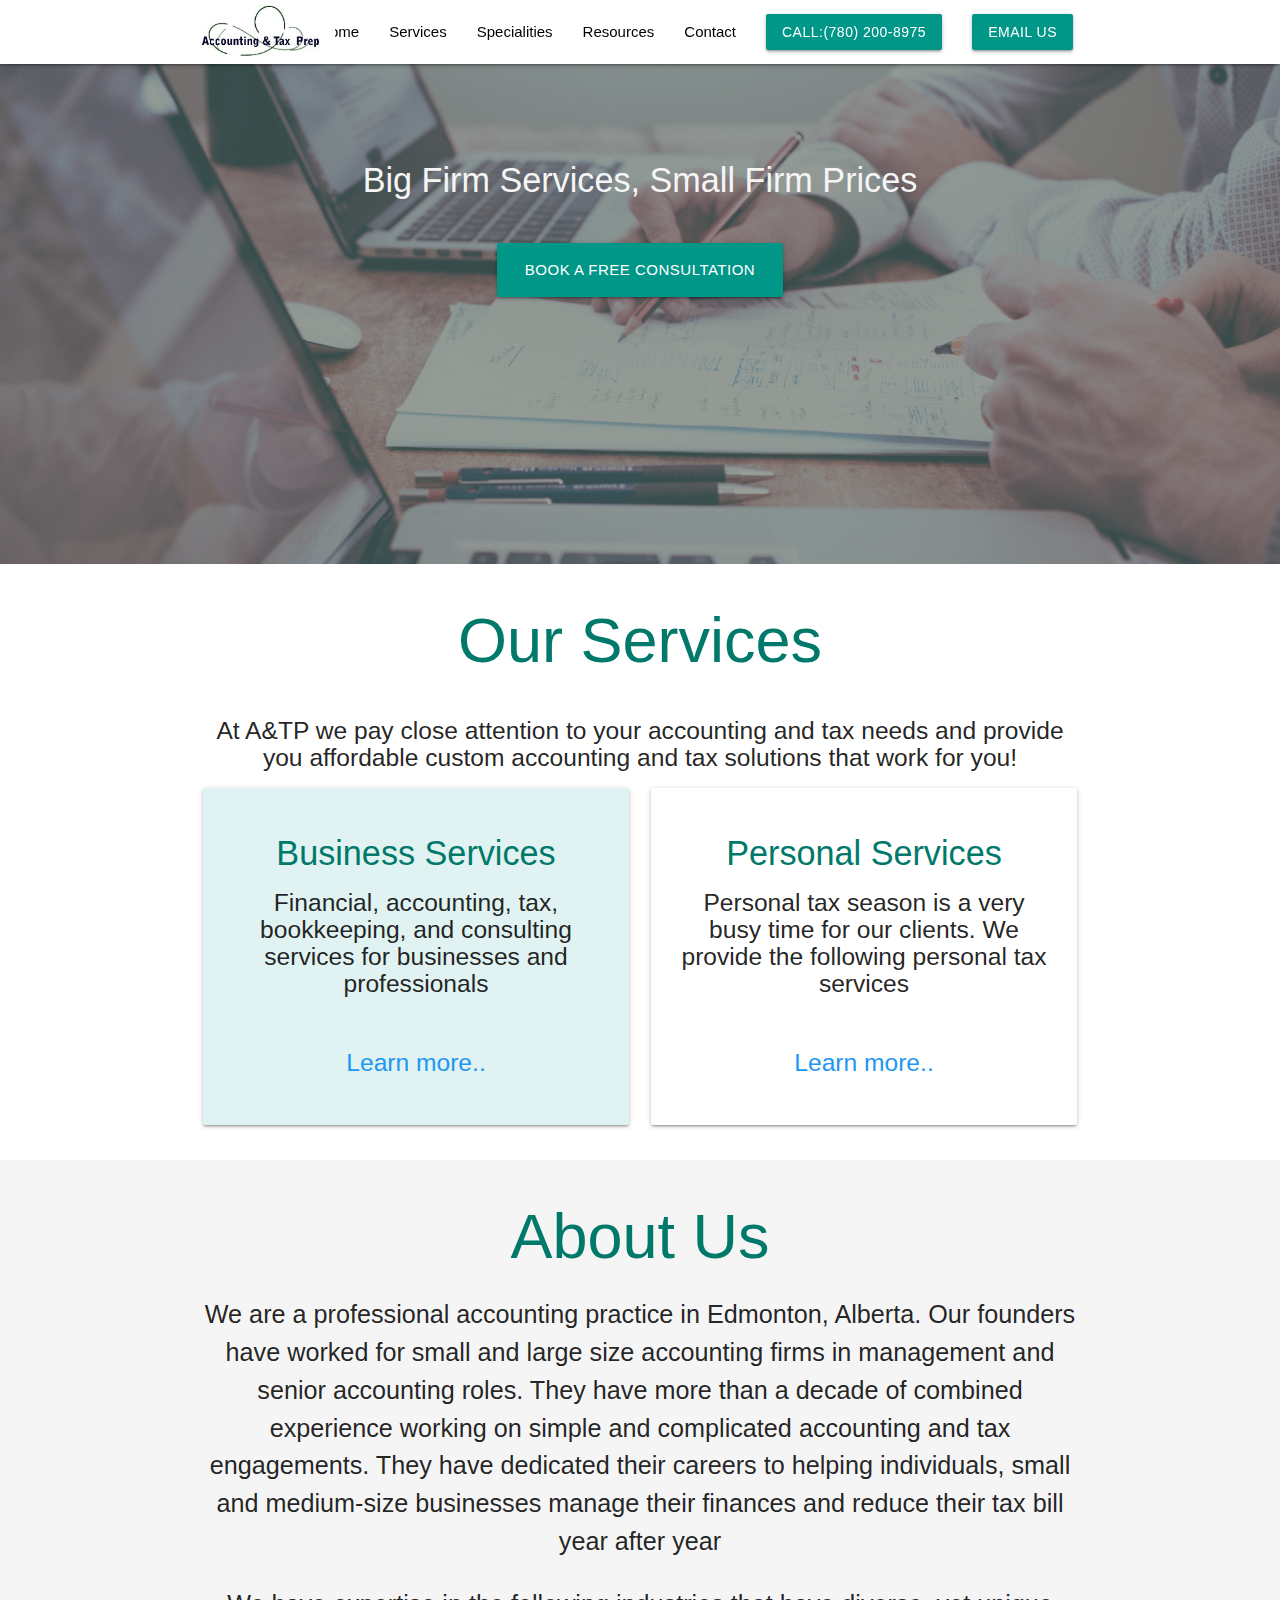
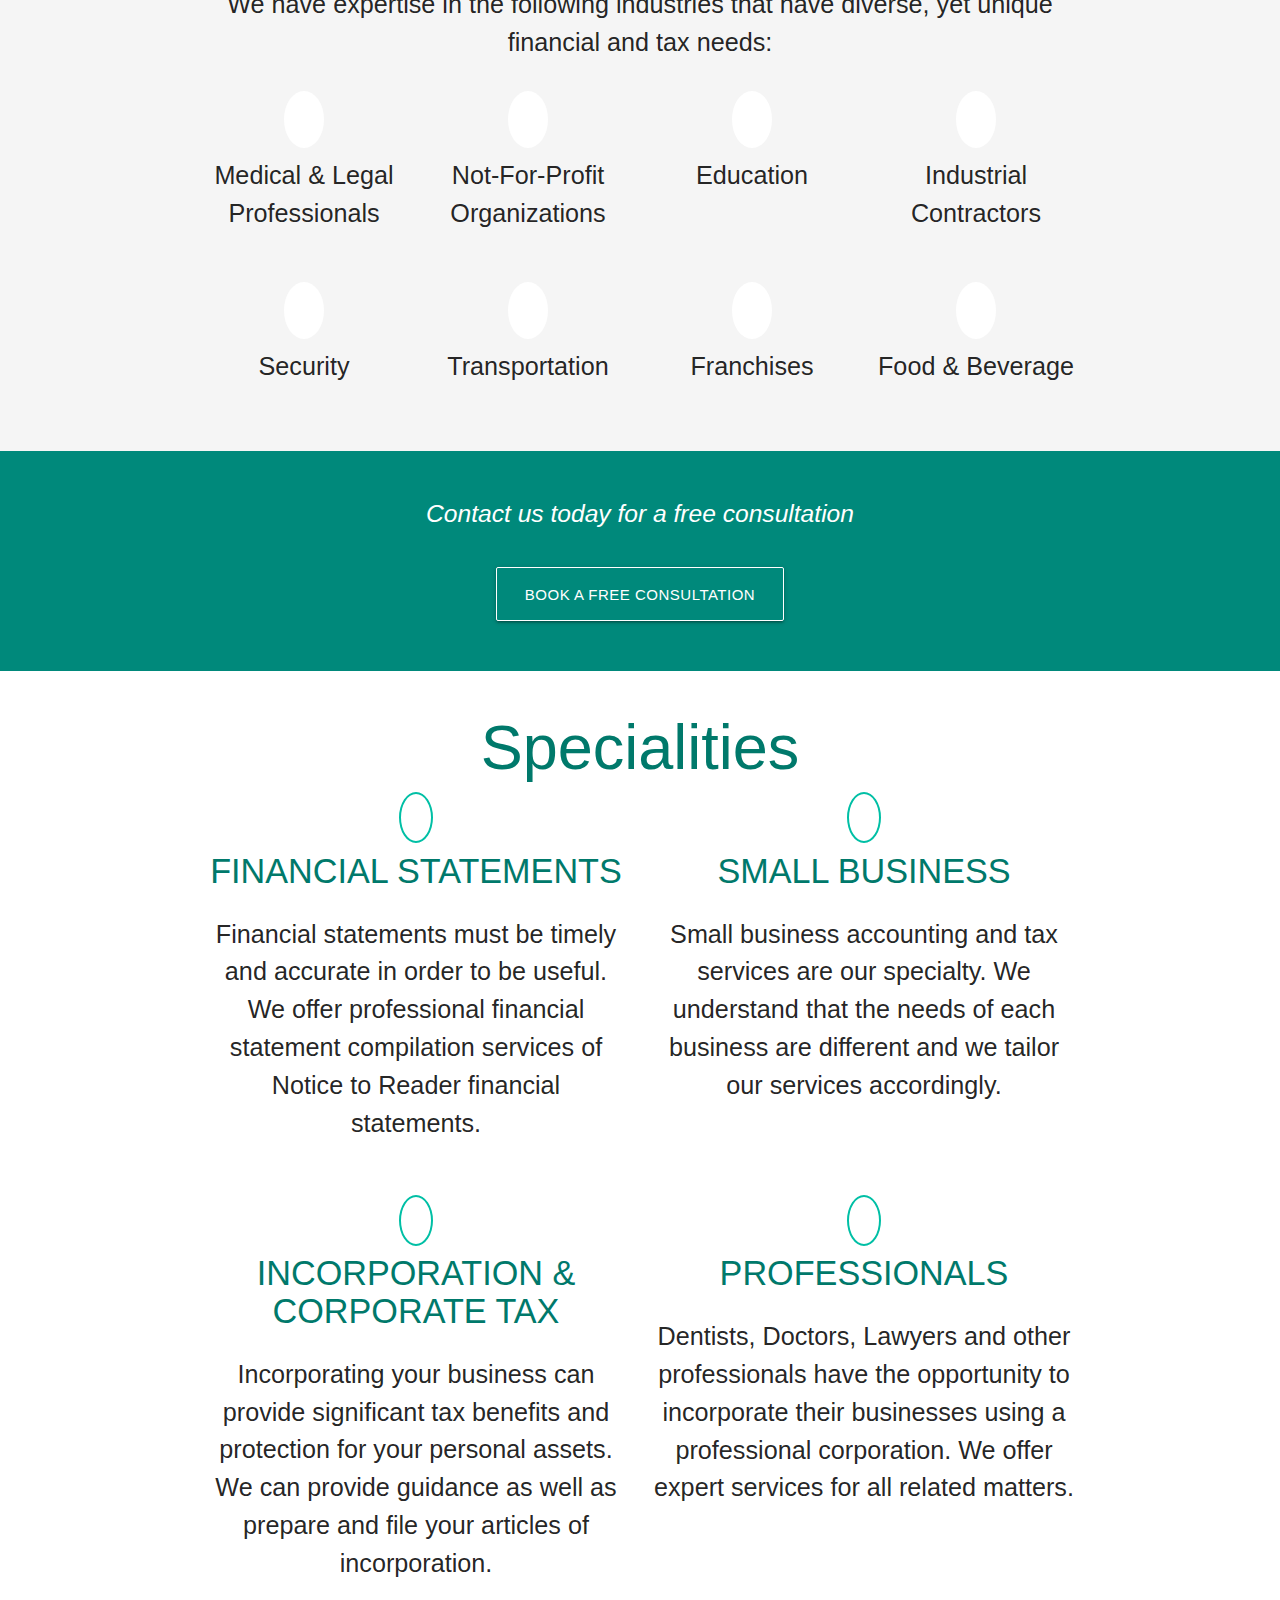
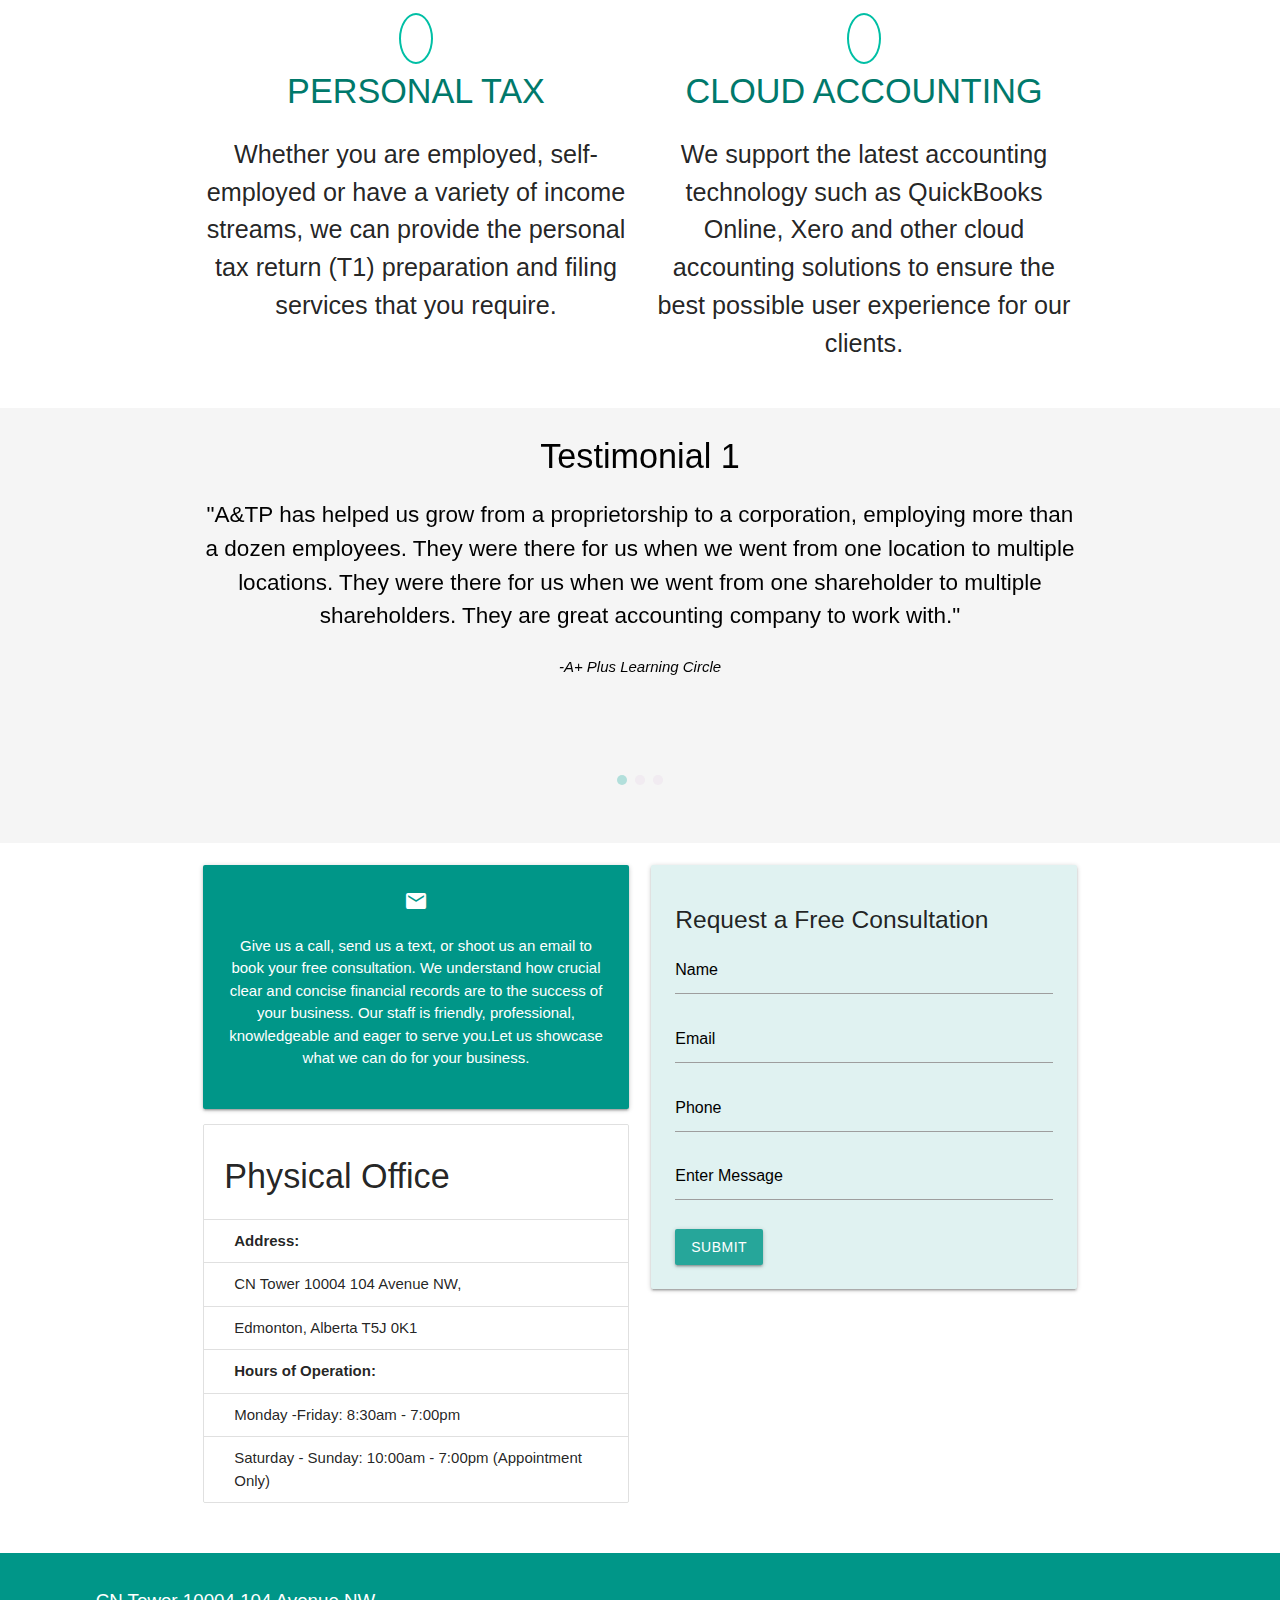
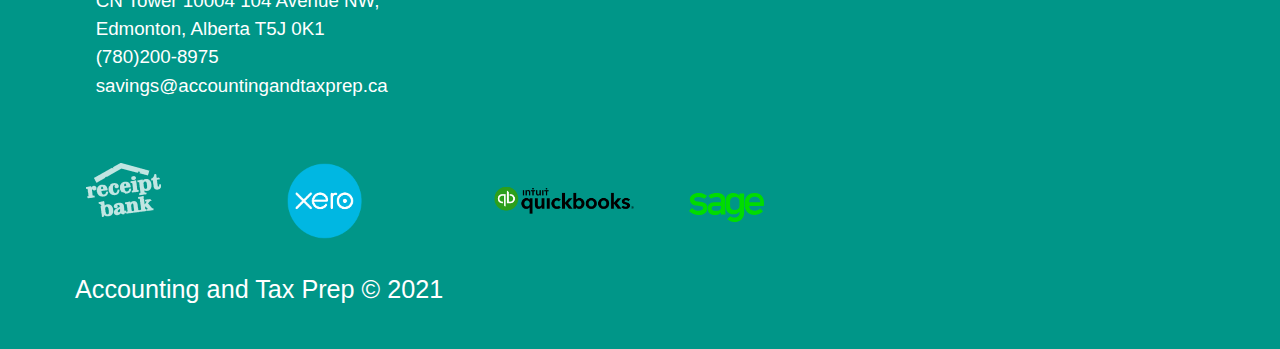
<file: index.html>
<!DOCTYPE html>
  <html>
    <head>
        <!--Import Google Icon Font-->
        <link href="https://fonts.googleapis.com/icon?family=Material+Icons" rel="stylesheet">
        <!--Import materialize.css-->
        <link rel="stylesheet" href="https://cdnjs.cloudflare.com/ajax/libs/materialize/1.0.0/css/materialize.min.css">
        <link rel="stylesheet" href="css/main.css">

        <link
        rel="stylesheet"
        href="https://use.fontawesome.com/releases/v5.13.1/css/all.css"
        integrity="sha384-xxzQGERXS00kBmZW/6qxqJPyxW3UR0BPsL4c8ILaIWXva5kFi7TxkIIaMiKtqV1Q"
        crossorigin="anonymous"/>

        <!--Let browser know website is optimized for mobile-->
        <meta name="viewport" content="width=device-width, initial-scale=1.0"/>
        <title>A&TP</title>
    </head>

    <body>

      <header class="main-header">
        <div class="navbar-fixed">
          <nav class="white">
            <div class="container">
              <div class="nav-wrapper">
                <a href="#" class="brand-logo nav-left"><img src="../img/accounting-tax-prep2.jpg" alt=""></a>
                <a href="#" class="sidenav-trigger" data-target="mobile-nav"><i class="material-icons black-text">menu</i>
                </a>

                <ul class="right hide-on-med-and-down nav-right">
                  <li>
                    <a href="#home" class="black-text">Home</a>
                  </li>
                  <li>
                    <a href="#services" class="black-text">Services</a>
                  </li>
                  <li>
                    <a href="#specialities" class="black-text">Specialities</a>
                  </li>
                  <li>
                    <a href="resources.html" class="black-text">Resources</a>
                  </li>
                  <li>
                    <a href="#contact-form" class="black-text">Contact</a>
                  </li>
                  <li>
                    <a href="tel:780-200-8975" class="btn teal white-text waves-effect waves-light">Call:(780) 200-8975</a>
                  </li>
                  <li>
                    <a href="mailto:savings@accountingandtaxprep.ca" class="btn teal white-text waves-effect waves-light">Email Us</a>
                  </li>
                </ul>
              </div>
            </div>
          </div>
            <ul class="sidenav" id="mobile-nav">
              <h4 class="teal-text text-darken-1  center">Accounting & Tax Prep</h4>
              <li>
                <div class="divider"></div>
              </li>
              <li>
                <a href="#home" class="black-text"><i class="fa fa-home grey-text text-darken-4"></i> Home</a>
              </li>
              <li>
                <a href="#services" class="black-text"><i class="fa fa-cog grey-text text-darken-4"></i>Services</a>
              </li>
              <li>
                <a href="#specialities" class="black-text"><i class="fa fa-cog grey-text text-darken-4"></i>Specialities</a>
              </li>
              <li>
                <a href="resources.html" class="black-text"><i class="fa fa-cog grey-text text-darken-4"></i>Resources</a>
              </li>
              <li>
                <a href="#contact-form" class="black-text"><i class="fa fa-users grey-text text-darken-4"></i>Contact</a>
              </li>
              <li>
                <div class="divider"></div>
              </li>
              <li>
                <a href="tel:780-200-8975" class="btn teal white-text waves-effect waves-light">Call:(780) 200-8975</a>
              </li>
              <li>
                <a href="mailto:savings@accountingandtaxprep.ca" class="btn teal white-text waves-effect waves-light">Email Us</a>
              </li>

            </ul>

          </nav>
        <!-- Section: Slider -->
        <section class="slider scrollspy" id="home">
          <ul class="slides">
            <li>
              <div class="primary-overlay">
                <img src="/img/image1.jpg" alt="">
              </div>
              <div class="caption center-align">
                <h4 class="grey-text text-lighten-4">Big Firm Services, Small Firm Prices</h4>
                <a href="#contact-form" class="btn btn-large teal white-text main-consult waves-effect waves-light hide-on-small-only">Book A Free Consultation</a>
                <a href="#contact-form" class="btn btn-large teal white-text main-consult waves-effect waves-light hide-on-med-and-up">Book Now</a>
              </div>
            </li>
            <li>
              <div class="primary-overlay">
                <img src="/img/image3.jpg" alt="" class="second-image">
              </div>
              <div class="caption left-align">
                <h2>Competitive Service</h2>
                <h5 class="light grey-text text-lighten-3 hide-on-small-only">We do more than just record numbers or produce financial reports!</h5>
                <a href="#contact-form" class="btn btn-large teal white-text main-consult waves-effect waves-light hide-on-small-only">Book A Free Consultation</a>
                <a href="#contact-form" class="btn btn-large teal white-text main-consult waves-effect waves-light hide-on-med-and-up">Book Now</a>
              </div>
            </li>
            <li>
              <div class="primary-overlay">
                <img src="/img/image2.jpg" alt="">
              </div>
              <div class="caption right-align">
                <h2>Value Pricing</h2>
                <h5 class="light grey-text text-lighten-3 hide-on-small-only">Affordable top of the line accounting, tax, and advisory services</h5>
                <a href="#contact-form" class="btn btn-large teal white-text main-consult waves-effect waves-light hide-on-small-only">Book A Free Consultation</a>
                <a href="#contact-form" class="btn btn-large teal white-text main-consult waves-effect waves-light hide-on-med-and-up">Book Now</a>
              </div>
            </li>
          </ul>
        </section>
        <!-- <div class="logo-showcase">
            
          <div class="showcase container">

          
          <div class="row">
            <div class="col s12 m10 offset-m1 center">
              <h4 class="grey-text text-lighten-4">Big Firm Services, Small Firm Prices</h4>
              <a href="contact.html" class="btn btn-large deep-purple darken-3  white-text main-consult waves-effect waves-light">Book A Free Consultation</a>
            </div>
          </div>
        </div> -->
      </header>
      <!-- Services -->
      <section class="services center scrollspy" id="services">
        <h1 class="teal-text text-darken-2">Our Services</h1>
        
        <div class="container">
          <div class="row">
            <div class="col s12"><h5>At A&TP we pay close attention to your accounting and tax needs and provide you affordable custom accounting and tax solutions that work for you!</h5>
            </div>
            <div class="col s12 m6">
              <div class="card-panel teal lighten-5">
                <i class="fas fa-briefcase fa-3x teal-text text-darken-2"></i>
                <h4 class="teal-text text-darken-2">Business Services</h4>
                <h5>Financial, accounting, tax, bookkeeping, and consulting services for businesses and professionals <br><br><a href="business.html"><p class="blue-text">Learn more..</p></a>
                </h5>
              </div>
            </div>
            <div class="col s12 m6">
              <div class="card-panel">
                <i class="fas fa-user fa-3x teal-text text-darken-2"></i>
                <h4 class="teal-text text-darken-2">Personal Services</h4>
                <h5>​​Personal tax season is a very busy time for our clients. We provide the following personal tax services
                <br><br><a href="personal.html"><p class="blue-text">Learn more..</p></a>
                </h5>
              </div>
            </div>
          </div>
        </div>
      </section>
      <!-- About Us -->
      <section class="section-about grey lighten-4 center scrollspy" id="about">
        <div class="container">
          <div class="row">
            <div class="col s12">
              <h1 class="teal-text text-darken-2">About Us</h1>
              <p class="flow-text">We are a professional accounting practice in Edmonton, Alberta. Our founders have worked for small and large size accounting firms in management and senior accounting roles. They have more than a decade of combined experience working on simple and complicated accounting and tax engagements. They have dedicated their careers to helping individuals, small and medium-size businesses manage their finances and reduce their tax bill year after year</p>
              <p class="flow-text">​We have expertise in the following industries that have diverse, yet unique financial and tax needs: </p> 
              <br>
            </div>
            <div class="row center">
              <div class="col s12 m3">
                <i class="fas fa-user-md fa-3x green-text text-darken-2"></i>
                <p class="flow-text label">Medical & Legal Professionals</p>
              </div>
              <div class="col s12 m3">
                <i class="fas fa-hand-holding-water fa-3x green-text text-darken-2"></i>
                <p class="flow-text label">Not-For-Profit Organizations</p>
              </div>
              <div class="col s12 m3">
                <i class="fas fa-university fa-3x green-text text-darken-2"></i>
                <p class="flow-text label">Education</p>
              </div>
              <div class="col s12 m3">
                <i class="fas fa-hard-hat fa-3x green-text text-darken-2"></i>
                <p class="flow-text label">Industrial Contractors</p>
              </div>
            </div>
            <br>
            <div class="row center">
              <div class="col s12 m3">
                <i class="fas fa-user-shield fa-3x green-text text-darken-2"></i>
                <p class="flow-text label">Security</p>
              </div>
              <div class="col s12 m3">
                <i class="fas fa-bus fa-3x green-text text-darken-2"></i>
                <p class="flow-text label">Transportation</p>
              </div>
              <div class="col s12 m3">
                <i class="fas fa-store fa-3x green-text text-darken-2"></i>
                <p class="flow-text label">Franchises</p>
              </div>
              <div class="col s12 m3">
                <i class="fas fa-utensils fa-3x green-text text-darken-2"></i>
                <p class="flow-text label">Food & Beverage</p>
              </div>
            </div>
          </div>
        </div>
      </section>

      <!-- Lead Section -->
      <section class="section-lead teal darken-1 center">
        <div class="container">
          <div class="row">
            <div class="col s12">
              <h5 class="white-text">Contact us today for a free consultation</h5>
            </div>
            <a href="#contact-form" class="btn btn-large teal darken-1  white-text main-consult waves-effect waves-light hide-on-small-only">Book A Free Consultation</a>
            <a href="#contact-form" class="btn btn-large teal darken-1  white-text main-consult waves-effect waves-light hide-on-med-and-up">Book Now</a>
          </div>
        </div>
      </section>

     <!-- Speciality -->
     <!-- <section class="section-specialities grey lighten-4 center">
      <div class="container">
        <div class="row center">
          <h2>Specialities</h2>
          <div class="row center">
          <div class="col s12 m3">
            <i class="large material-icons">
              domain
              </i>
            <h4>Small Business</h4>
            <p>Lorem ipsum dolor sit amet consectetur adipisicing elit. Laborum recusandae architecto voluptate. Aut, et sed.</p>
          </div>
          <div class="col s12 m3">
            <i class="fas fa-hand-holding-water fa-3x green-text text-darken-2"></i>
            <p class="flow-text label">Not-For-Profit Organizations</p>
          </div>
          <div class="col s12 m3">
            <i class="fas fa-university fa-3x green-text text-darken-2"></i>
            <p class="flow-text label">Education</p>
          </div>
          <div class="col s12 m3">
            <i class="fas fa-hard-hat fa-3x green-text text-darken-2"></i>
            <p class="flow-text label">Industrial Contractors</p>
          </div>
        </div>
        <br>
        <div class="row center">
          <div class="col s12 m3">
            <i class="fas fa-user-shield fa-3x green-text text-darken-2"></i>
            <p class="flow-text label">Security</p>
          </div>
          <div class="col s12 m3">
            <i class="fas fa-bus fa-3x green-text text-darken-2"></i>
            <p class="flow-text label">Transportation</p>
          </div>
        </div>
      </div>
      </div>
     </section>  -->

     <!-- Specialities -->
     <section class="section-specialities center scrollspy" id="specialities">
      <div class="container">
        <h1 class="teal-text text-darken-2">Specialities</h1>
        <div class="row center">
          <div class="col s12 m6">
            <i class="fas fa-file-invoice-dollar fa-3x green-text text-darken-2"></i>
            <h4>FINANCIAL STATEMENTS</h4>
            <p class="flow-text">Financial statements must be timely and accurate in order to be useful. We offer professional financial statement compilation services of Notice to Reader financial statements.</p>
          </div>
          <div class="col s12 m6">
            <i class="fas fa-building fa-3x green-text text-darken-2"></i>
            <h4>SMALL BUSINESS</h4>
            <p class="flow-text">Small business accounting and tax services are our specialty. We understand that the needs of each business are different and we tailor our services accordingly.</p>
          </div>
        </div>
        <br>
        <div class="row center">
          <div class="col s12 m6">
            <i class="fas fa-city fa-3x green-text text-darken-2"></i>
            <h4>INCORPORATION & CORPORATE TAX</h4>
            <p class="flow-text">Incorporating your business can provide significant tax benefits and protection for your personal assets. We can provide guidance as well as prepare and file your articles of incorporation.</p>
          </div>
          <div class="col s12 m6">
            <i class="fas fa-user-tie fa-3x green-text text-darken-2"></i>
            <h4>PROFESSIONALS</h4>
            <p class="flow-text">Dentists, Doctors, Lawyers and other professionals have the opportunity to incorporate their businesses using a professional corporation. We offer expert services for all related matters.</p>
          </div>
        </div>
        <div class="row center">
          <div class="col s12 m6">
            <i class="fas fa-user-alt fa-3x green-text text-darken-2"></i>
            <h4>PERSONAL TAX</h4>
            <p class="flow-text">Whether you are employed, self-employed or have a variety of income streams, we can provide the personal tax return (T1) preparation and filing services that you require.</p>
          </div>
          <div class="col s12 m6">
            <i class="fas fa-cloud-upload-alt fa-3x green-text text-darken-2"></i>
            <h4>CLOUD ACCOUNTING</h4>
            <p class="flow-text">We support the latest accounting technology such as QuickBooks Online, Xero and other cloud accounting solutions to ensure the best possible user experience for our clients.</p>
          </div>
        </div>
      </div>
    </section>
      <!-- testimonials -->

      <section class="section-testimonials grey lighten-4 black-text">
        <div class="container">
          <div class="row">
            <div class="col s12">
              <div class="carousel carousel-slider center">
                <div class="carousel-item black-text c1" href=#one!>
                  <h4>Testimonial 1</h4>
                  <p class="flow-text">​"A&TP has helped us grow from a proprietorship to a corporation, employing more than a dozen employees. They were there for us when we went from one location to multiple locations. They were there for us when we went from one shareholder to multiple shareholders. They are great accounting company to work with." 
                  </p>
                  <em>-A+ Plus Learning Circle</em>
                  <div class="carousel-fixed-item center hide">
                    <a href="#" class="btn grey">Read More</a>
                </div>

                </div>  
                <div class="carousel-item black-text c2" href=#two!>
                  <h4>Testimonial 2</h4>
                  <p class="flow-text">​"​​A&TP provides great accounting and tax services. Their financial advise has significantly contributed to the longevity of our business."
                  </p>
                  <em>-Amal Express</em>
                  <div class="carousel-fixed-item center hide">
                    <a href="#" class="btn grey">Read More</a>
                  </div>

                </div>  
                <div class="carousel-item c3" href=#three!>
                  <h4>Testimonial 3</h4>
                  <p class="flow-text">​"A&TP has been proving tax and on going advisory services for my business for a very long time now. Any time I need tax advise or help with financial decisions they are on my priority list of people to call."
                  </p>
                  <em>-Mobile Auto Detail Doctor</em>
                  <div class="carousel-fixed-item center hide">
                    <a href="#" class="btn grey">Read More</a>
                  </div>
                </div>  
              </div>
            </div>
          </div>
        </div>
      </section>


      <!-- Secion: Contact -->
      <section id="contact-form" class="section section-contact">
        <div class="container">
          <div class="row">
            <div class="col s12 m6">
              <div class="card-panel teal white-text center">
                <i class="material-icons">email</i>
                <!-- <h5>Contact Us For A Free Consultation</h5> -->
                <p>Give us a call, send us a text, or shoot us an email to book your free consultation. We understand how crucial clear and concise financial records are to the success of your business. Our staff is friendly, professional, knowledgeable and eager to serve you. 
                  ​
                  Let us showcase what we can do for your business. </p>
              </div>
              <ul class="collection with-header contact-info">
                <li class="collection-header"><h4>Physical Office</h4></li>
                <li class="collection-item contact-header">Address:</li>
                <li class="collection-item">CN Tower 10004 104 Avenue NW,</li>
                <li class="collection-item">Edmonton, Alberta T5J 0K1</li>
                <li class="collection-item contact-header">Hours of Operation:</li>
                <li class="collection-item">​Monday -Friday: 8:30am - 7:00pm
                </li>
                <li class="collection-item">Saturday - Sunday: 10:00am - 7:00pm
                  (Appointment Only)
                </li>
              </ul>
            </div>
            <div class="col s12 m6">
              <div  class="card-panel teal lighten-5 scrollspy" id="contact-form">
                <form action="https://formspree.io/f/xeqvowzq" method="POST">
                  <h5>Request a Free Consultation</h5>
                  <div class="input-field">
                    <input name="name" type="text" placeholder="Name" id=
                    "name" required="" aria-required="true">
                  </div>
                  <div class="input-field">
                    <input name="_replyto" type="email" placeholder="Email" id=
                    "name" required="" aria-required="true">
                  </div>
                  <div class="input-field">
                    <input name="phone" type="text" placeholder="Phone" id=
                    "name" required="" aria-required="true">
                  </div>
                  <div class="input-field">
                    <textarea name="message" class="materialize-textarea" placeholder="Enter Message" required="" aria-required="true"></textarea>
                  </div>
                  <input type="submit" value="submit" class="btn teal-btn">
                </form>
              </div>
            </div>
          </div>
        </div>
      </section>

      <!-- Footer -->
      <footer class="section teal white-text left-align">
        <div class="row footer-address">
          <div class="col s11 m11">
            <ul class="left-align">
              <li>
                <i class="fas fa-map-marker white-text small-i"></i>CN Tower 10004 104 Avenue NW,
              </li>
              <li>
                <i class="fas fa-map-marker white-text small-i hidden-i"></i>Edmonton, Alberta T5J 0K1
              </li>

              <li>
                <a href="tel:780-200-8975" class="white-text"><i class="fas fa-phone-alt small-i"></i>(780)200-8975</a>
              </li>

              <li>
                <a href="mailto:savings@accountingandtaxprep.ca" class="white-text"><i class="fas fa-envelope small-i"></i>savings@accountingandtaxprep.ca</a>
              </li>
            </ul>  
          </div>
        </div>
          
          <div class="row all-footer-logos">
            <div class="col s6 m2">
              <div class="logo-1 footer-logo">
                <img src="/img/receipt-bank-logo.png" alt="">
              </div>
            </div>
            <div class="col s6 m2">
              <div class="logo-2 footer-logo">
                <img src="/img/xero-logo.png" alt="">
              </div>
            </div>
            <div class="col s6 m2">
              <div class="logo-3 footer-logo">
                <img src="/img/Intuit_QuickBooks_logo.png" alt="">
              </div>
            </div>
            <div class="col s6 m2">
              <div class="logo-4 footer-logo">
                <img src="/img/sage-logo svg.svg" alt="">
              </div>
            </div>
            
          </div>
        </div>
        <p class="flow-text">Accounting and Tax Prep &copy 2021 </p>
      </footer>
      <!--JavaScript at end of body for optimized loading-->
      <script src="https://cdnjs.cloudflare.com/ajax/libs/materialize/1.0.0/js/materialize.min.js"></script>
      <script>
        //sidenav
          const sideNav = document.querySelector('.sidenav');
          M.Sidenav.init(sideNav, {});

          const slider = document.querySelector(".carousel");
          M.Carousel.init(slider, {
            fullWidth: true,
            indicators: true,
          });

          // Slider
          const sliderimages = document.querySelector(".slider");
          M.Slider.init(sliderimages, {
            indicators: false,
            height: 500,
            transition: 500,
            interval: 3000
      });

        // Scrollspy
        const ss = document.querySelectorAll('.scrollspy');
        M.ScrollSpy.init(ss, {});

        

      </script>
  </body>
</html>
</file>
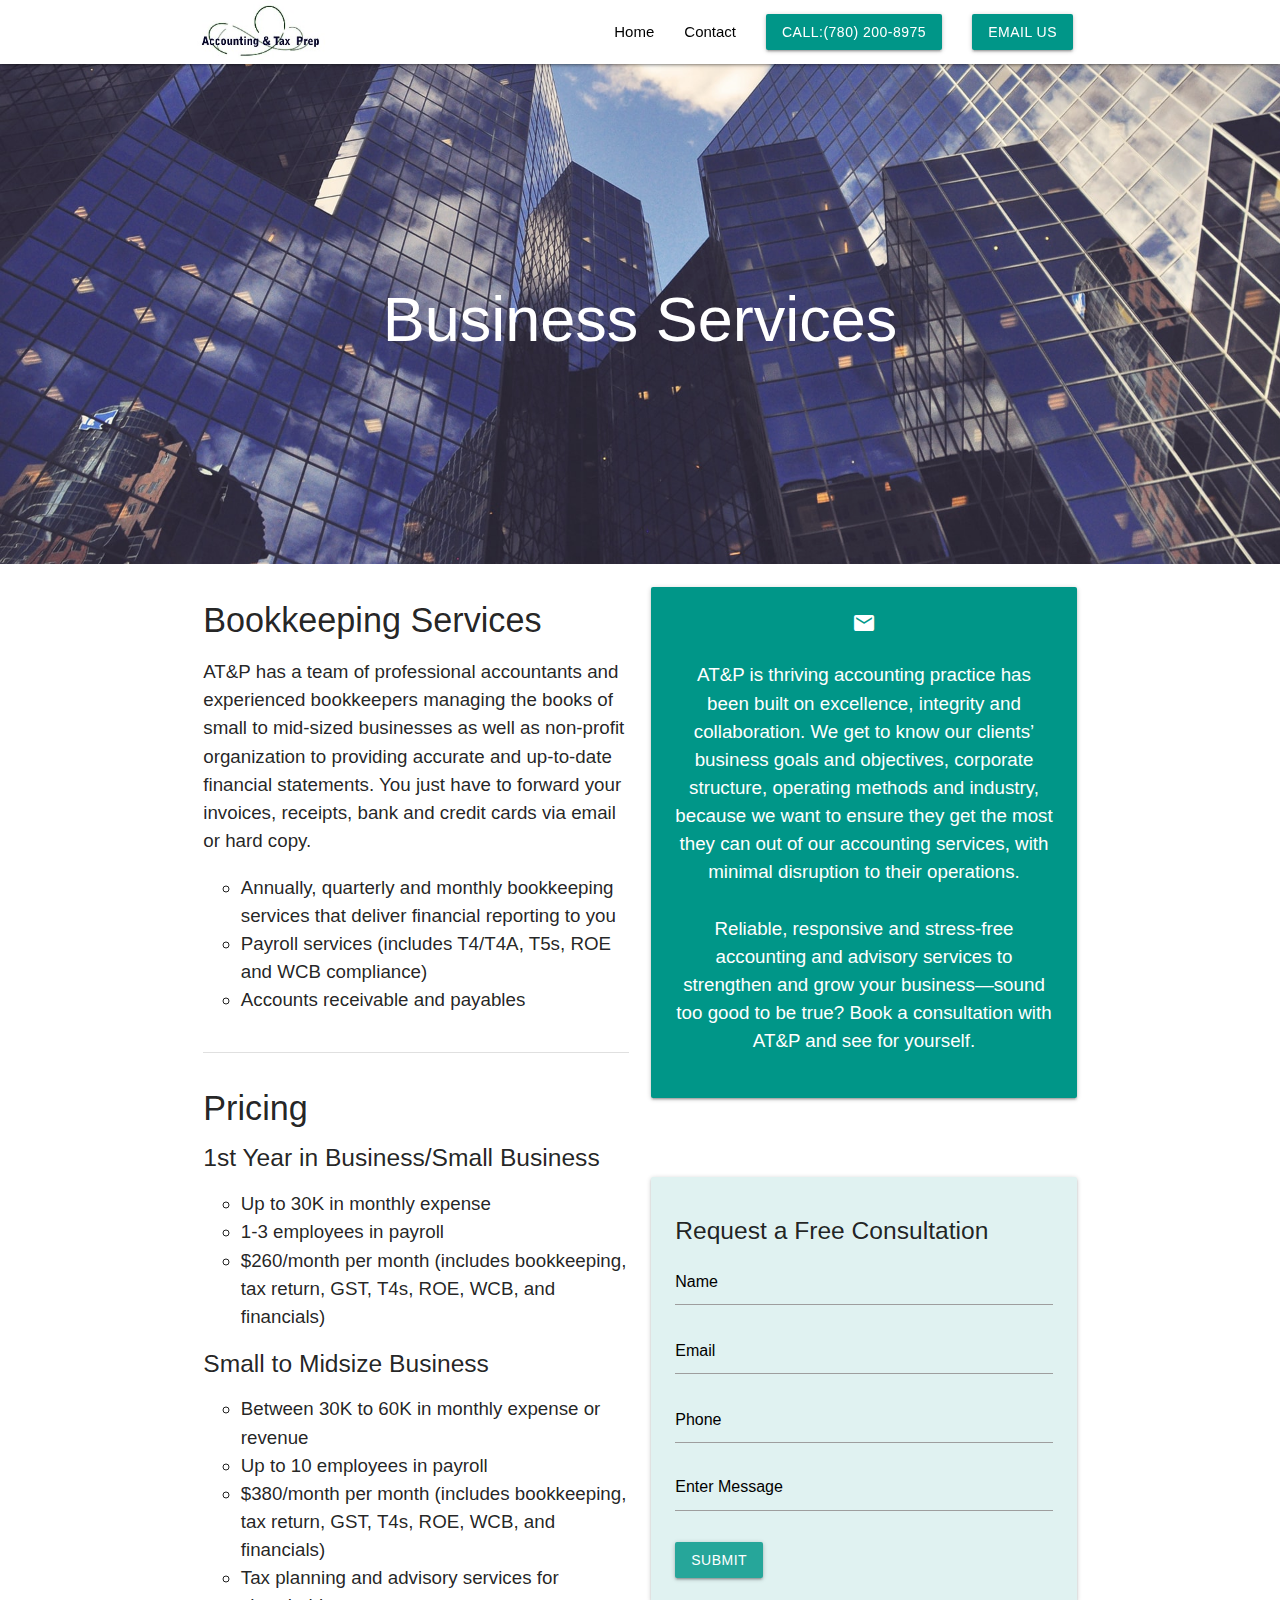
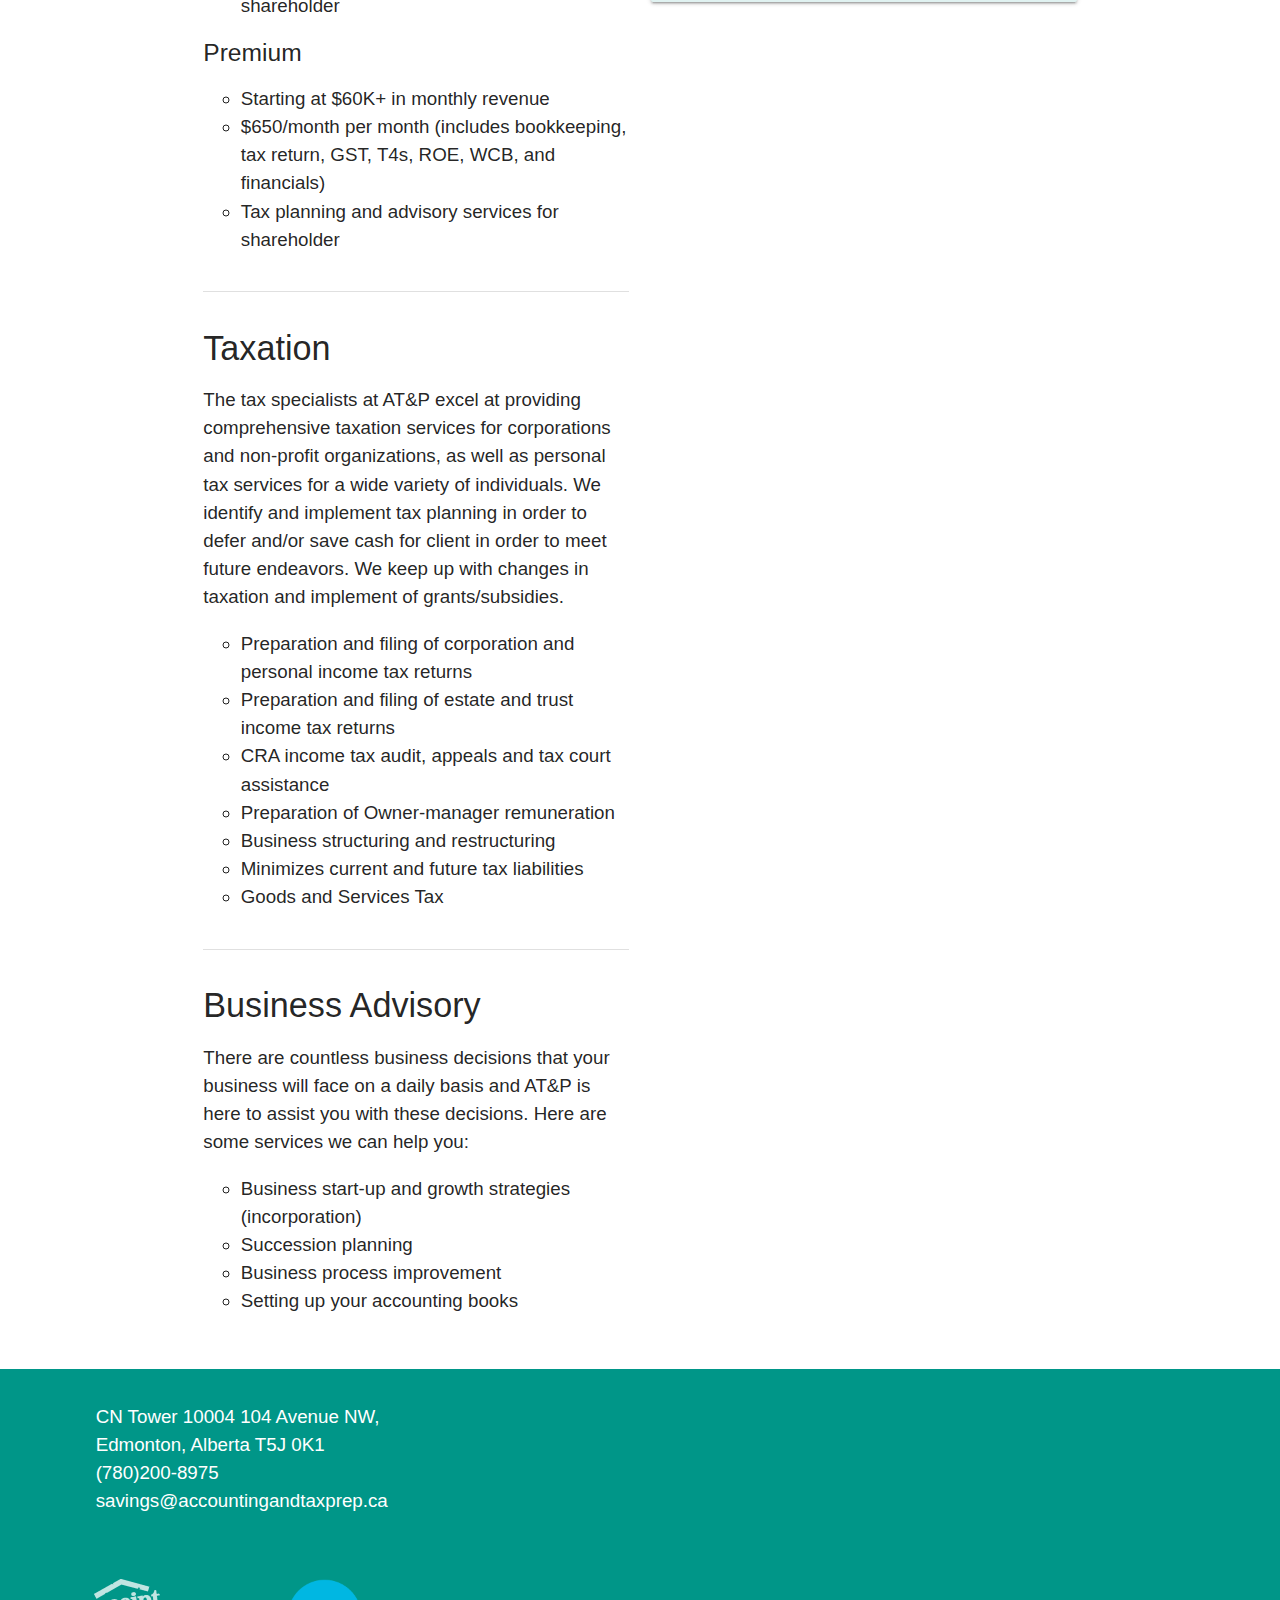
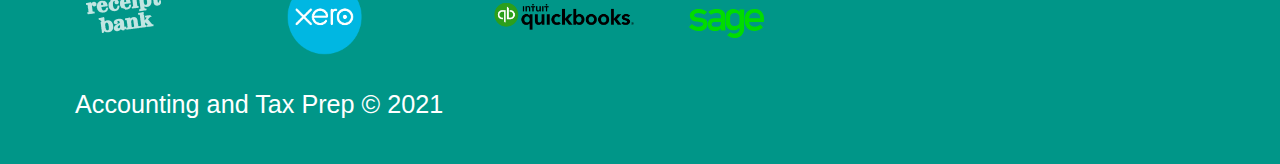
<file: business.html>
<!DOCTYPE html>
<html>

<head>
  <!--Import Google Icon Font-->
  <link href="https://fonts.googleapis.com/icon?family=Material+Icons" rel="stylesheet">
  <!--Import materialize.css-->
  <link rel="stylesheet" href="https://cdnjs.cloudflare.com/ajax/libs/materialize/1.0.0/css/materialize.min.css">
  <link rel="stylesheet" href="css/main.css">
  <link rel="stylesheet" href="css/business.css">

  <link
  rel="stylesheet"
  href="https://use.fontawesome.com/releases/v5.13.1/css/all.css"
  integrity="sha384-xxzQGERXS00kBmZW/6qxqJPyxW3UR0BPsL4c8ILaIWXva5kFi7TxkIIaMiKtqV1Q"
  crossorigin="anonymous"/>

  <!--Let browser know website is optimized for mobile-->
  <meta name="viewport" content="width=device-width, initial-scale=1.0"/>
  <title>Business Services</title>
</head>

<body>
  <!-- Header -->
  <header class="main-header">
    <div class="navbar-fixed">
      <nav class="white">
        <div class="container">
          <div class="nav-wrapper">
            <a href="index.html" class="brand-logo nav-left"><img src="../img/accounting-tax-prep2.jpg" alt=""></a>
            <a href="#" class="sidenav-trigger" data-target="mobile-nav"><i class="material-icons black-text">menu</i>
            </a>

            <ul class="right hide-on-med-and-down nav-right">
              <li>
                <a href="index.html" class="black-text">Home</a>
              </li>
              <!-- <li>
                <a href="#" class="black-text">Services</a>
              </li>
              <li>
                <a href="#" class="black-text">About Us</a>
              </li>
              <li>
                <a href="#" class="black-text">Specialities</a>
              </li> -->
              <li>
                <a href="#contact-form" class="black-text">Contact</a>
              </li>
              <li>
                <a href="tel:780-200-8975" class="btn teal white-text waves-effect waves-light">Call:(780) 200-8975</a>
              </li>
              <li>
                <a href="mailto:savings@accountingandtaxprep.ca" class="btn teal white-text waves-effect waves-light">Email Us</a>
              </li>
            </ul>
          </div>
        </div>
      </div>
        <ul class="sidenav" id="mobile-nav">
          <h4 class="teal-text text-darken-1  center">Accounting & Tax Prep</h4>
          <li>
            <div class="divider"></div>
          </li>
          <li>
            <a href="index.html" class="black-text"><i class="fa fa-home grey-text text-darken-4"></i> Home</a>
          </li>
          <!-- <li>
            <a href="#" class="black-text"><i class="fa fa-cog grey-text text-darken-4"></i>Services</a>
          </li>
          <li>
            <a href="#" class="black-text"><i class="fa fa-cog grey-text text-darken-4"></i>About Us</a>
          </li>
          <li>
            <a href="#" class="black-text"><i class="fa fa-cog grey-text text-darken-4"></i>Specialities</a>
          </li> -->
          <li>
            <a href="#contact-form" class="black-text"><i class="fa fa-users grey-text text-darken-4"></i>Contact</a>
          </li>
          <li>
            <div class="divider"></div>
          </li>
          <li>
            <a href="tel:780-200-8975" class="btn teal white-text waves-effect waves-light">Call:(780) 200-8975</a>
          </li>
          <li>
            <a href="mailto:savings@accountingandtaxprep.ca" class="btn teal white-text waves-effect waves-light">Email Us</a>
          </li>

        </ul>

      </nav>
    <!-- Showcase -->
    <div class="showcase business-container hide-on-med-and-down">
      <!-- <div class="primary-overlay"></div> -->
      <div class="row">
        <div class="col s12 m10 offset-m1 center">
            <h1 class="center">Business Services</h1>
        </div>
      </div>
    </div>
  </header>

  <!-- Section: Signup -->
  <section class="section section-business-info">
    <div class="container">
      <h1 class="hide-on-large-only center">Business Services</h1>
      <div class="divider hide-on-large-only"></div>
      <div class="row">
        <div class="col s12 m6 bus-info">
          <h4 class="bold">Bookkeeping Services</h4>
          <p>AT&P has a team of professional accountants and experienced bookkeepers managing the books of small to mid-sized businesses as well as non-profit organization to providing accurate and up-to-date financial statements.  You just have to forward your invoices, receipts, bank and credit cards via email or hard copy.</p>
          <ul> 
            <li>Annually, quarterly and monthly bookkeeping services that deliver financial reporting to you</li> 
            <li>Payroll services (includes T4/T4A, T5s, ROE and WCB compliance)</li>
            <li>Accounts receivable and payables</li>
          </ul> 

          <div class="divider"></div>

          <h4 class="bold">Pricing</h4>
          <h5>1st Year in Business/Small Business</h5>
          <ul>
            <li>Up to 30K in monthly expense</li>
            <li>1-3 employees in payroll</li>
            <li>$260/month per month (includes bookkeeping, tax return, GST, T4s, ROE, WCB, and financials)</li>
          </ul>
          <h5>Small to Midsize Business</h5>
          <ul>
            <li>Between 30K to 60K in monthly expense or revenue</li>
            <li>Up to 10 employees in payroll</li>
            <li>$380/month per month (includes bookkeeping, tax return, GST, T4s, ROE, WCB, and financials)</li>
            <li>Tax planning and advisory services for shareholder</li>
          </ul>
          <h5>Premium</h5>
          <ul>
            <li>Starting at $60K+ in monthly revenue</li>
            <li>$650/month per month (includes bookkeeping, tax return, GST, T4s, ROE, WCB, and financials)</li>
            <li>Tax planning and advisory services for shareholder</li>
          </ul>

          <div class="divider"></div>

          <h4 class="bold">Taxation </h4>
          <p>The tax specialists at AT&P excel at providing comprehensive taxation services for corporations and non-profit organizations, as well as personal tax services for a wide variety of individuals. We identify and implement tax planning in order to defer and/or save cash for client in order to meet future endeavors. We keep up with changes in taxation and implement of grants/subsidies.</p> 
          <ul>
            <li>Preparation and filing of corporation and personal income tax returns</li>
            <li>Preparation and filing of estate and trust income tax returns</li>
            <li>CRA income tax audit, appeals and tax court assistance</li>
            <li>Preparation of 
              Owner-manager remuneration</li>
            <li>Business structuring and restructuring</li>
            <li>Minimizes current and future tax liabilities</li>
            <li>Goods and Services Tax</li>
          </ul>

          <div class="divider"></div>

          <h4 class="bold">Business Advisory</h4>
          <p>There are countless business decisions that your business will face on a daily basis and AT&P is here to assist you with these decisions. Here are some services we can help you:</p>
          <ul>
            <li>Business start-up and growth strategies (incorporation)</li>
            <li>Succession planning</li>
            <li>Business process improvement</li>
            <li>Setting up your accounting books</li>
          </ul>
        </div>
        <div class="col s12 m6 offset-1">
          <div class="card-panel teal white-text center">
            <i class="material-icons">email</i>
            <!-- <h5>Contact Us For A Free Consultation</h5> -->
            <p>AT&P is thriving accounting practice has been built on excellence, integrity and collaboration. We get to know our clients’ business goals and objectives, corporate structure, operating methods and industry, because we want to ensure they get the most they can out of our accounting services, with minimal disruption to their operations. <br><br>Reliable, responsive and stress-free accounting and advisory services to strengthen and grow your business—sound too good to be true? Book a consultation with AT&P and see for yourself.
               </p>
          </div>
          <br><br>

            <div  class="card-panel teal lighten-5 scrollspy" id="contact-form">
              <form action="https://formspree.io/f/xpzkwelp" method="POST">
                <h5>Request a Free Consultation</h5>
                <div class="input-field">
                  <input name="name" type="text" placeholder="Name" id=
                  "name" required="" aria-required="true">
                </div>
                <div class="input-field">
                  <input name="_replyto" type="email" placeholder="Email" id=
                  "name" required="" aria-required="true">
                </div>
                <div class="input-field">
                  <input name="phone" type="text" placeholder="Phone" id=
                  "name" required="" aria-required="true">
                </div>
                <div class="input-field">
                  <textarea name="message" class="materialize-textarea" placeholder="Enter Message" required="" aria-required="true"></textarea>
                </div>
                <input type="submit" value="submit" class="btn teal-btn">
              </form>
            </div>
        </div>
      </div>
    </div>
  </section>

  <!-- Footer -->
      <footer class="section teal white-text left-align">
        <div class="row footer-address">
          <div class="col s11 m11">
            <ul class="left-align">
              <li>
                <i class="fas fa-map-marker white-text small-i"></i>CN Tower 10004 104 Avenue NW,
              </li>
              <li>
                <i class="fas fa-map-marker white-text small-i hidden-i"></i>Edmonton, Alberta T5J 0K1
              </li>

              <li>
                <a href="tel:780-200-8975" class="white-text"><i class="fas fa-phone-alt small-i"></i>(780)200-8975</a>
              </li>

              <li>
                <a href="mailto:savings@accountingandtaxprep.ca" class="white-text"><i class="fas fa-envelope small-i"></i>savings@accountingandtaxprep.ca</a>
              </li>
            </ul>  
          </div>
        </div>
          
          <div class="row all-footer-logos">
            <div class="col s6 m2">
              <div class="logo-1 footer-logo">
                <img src="/img/receipt-bank-logo.png" alt="">
              </div>
            </div>
            <div class="col s6 m2">
              <div class="logo-2 footer-logo">
                <img src="/img/xero-logo.png" alt="">
              </div>
            </div>
            <div class="col s6 m2">
              <div class="logo-3 footer-logo">
                <img src="/img/Intuit_QuickBooks_logo.png" alt="">
              </div>
            </div>
            <div class="col s6 m2">
              <div class="logo-4 footer-logo">
                <img src="/img/sage-logo svg.svg" alt="">
              </div>
            </div>
            
          </div>
        </div>
        <p class="flow-text">Accounting and Tax Prep &copy 2021 </p>
      </footer>

  <!--JavaScript at end of body for optimized loading-->
  <script src="https://cdnjs.cloudflare.com/ajax/libs/materialize/1.0.0/js/materialize.min.js"></script>
  <script>
    //sidenav
      const sideNav = document.querySelector('.sidenav');
      M.Sidenav.init(sideNav, {});

    // Scrollspy
    const ss = document.querySelectorAll('.scrollspy');
    M.ScrollSpy.init(ss, {});

    

  </script>
</body>

</html>
</file>
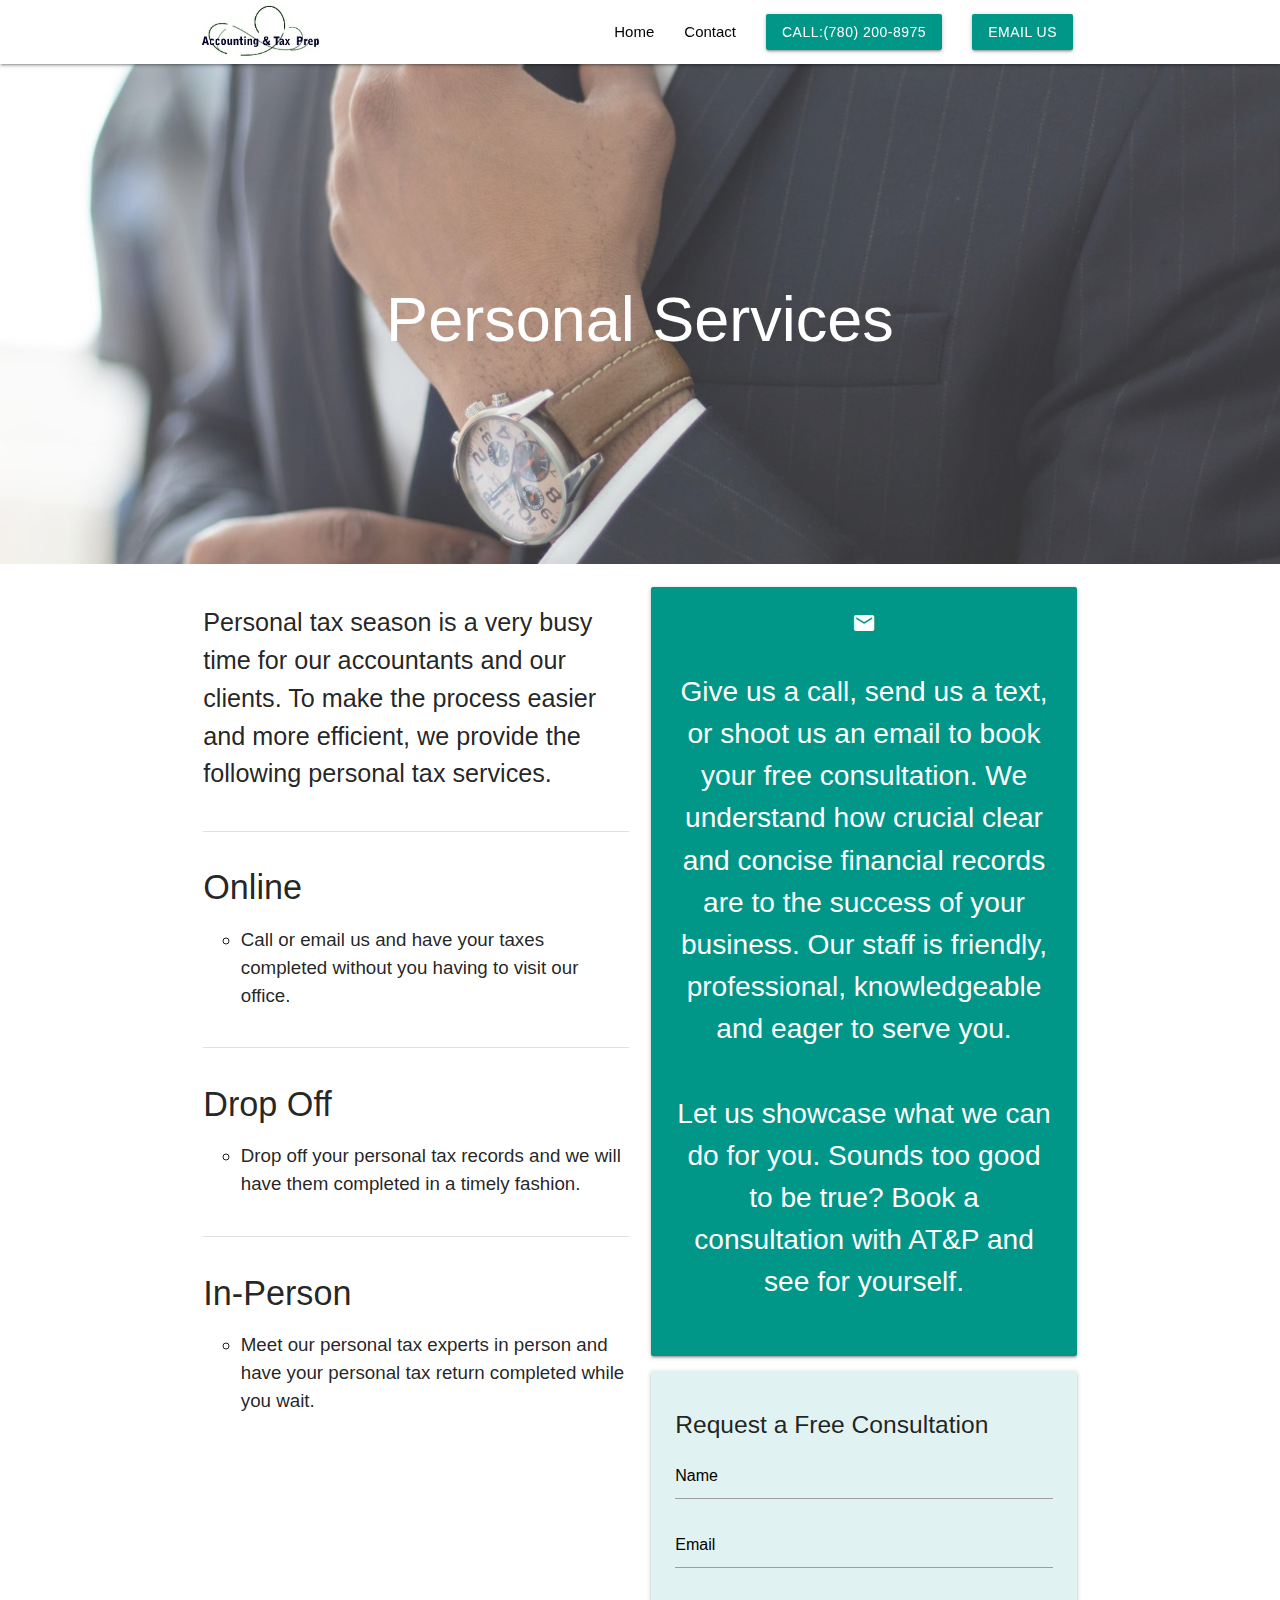
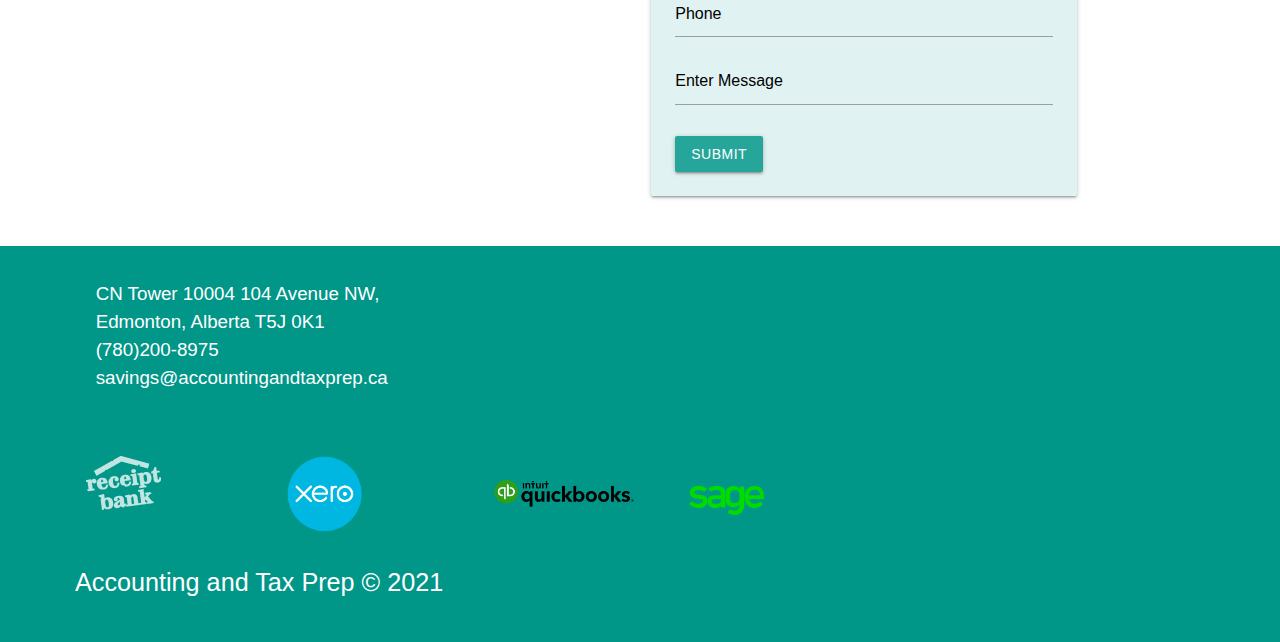
<file: personal.html>
<!DOCTYPE html>
<html>

<head>
  <!--Import Google Icon Font-->
  <link href="https://fonts.googleapis.com/icon?family=Material+Icons" rel="stylesheet">
  <!--Import materialize.css-->
  <link rel="stylesheet" href="https://cdnjs.cloudflare.com/ajax/libs/materialize/1.0.0/css/materialize.min.css">
  <link rel="stylesheet" href="css/main.css">
  <link rel="stylesheet" href="css/personal.css">

  <link
  rel="stylesheet"
  href="https://use.fontawesome.com/releases/v5.13.1/css/all.css"
  integrity="sha384-xxzQGERXS00kBmZW/6qxqJPyxW3UR0BPsL4c8ILaIWXva5kFi7TxkIIaMiKtqV1Q"
  crossorigin="anonymous"/>

  <!--Let browser know website is optimized for mobile-->
  <meta name="viewport" content="width=device-width, initial-scale=1.0"/>
  <title>Personal Services</title>
</head>

<body>
  <!-- Header -->
  <header class="main-header">
    <div class="navbar-fixed">
      <nav class="white">
        <div class="container">
          <div class="nav-wrapper">
            <a href="index.html" class="brand-logo nav-left"><img src="../img/accounting-tax-prep2.jpg" alt=""></a>
            <a href="#" class="sidenav-trigger" data-target="mobile-nav"><i class="material-icons black-text">menu</i>
            </a>

            <ul class="right hide-on-med-and-down nav-right">
              <li>
                <a href="index.html" class="black-text">Home</a>
              </li>
              <!-- <li>
                <a href="#" class="black-text">Services</a>
              </li>
              <li>
                <a href="#" class="black-text">About Us</a>
              </li>
              <li>
                <a href="#" class="black-text">Specialities</a>
              </li> -->
              <li>
                <a href="#contact-form" class="black-text">Contact</a>
              </li>
              <li>
                <a href="tel:780-200-8975" class="btn teal white-text waves-effect waves-light">Call:(780) 200-8975</a>
              </li>
              <li>
                <a href="mailto:savings@accountingandtaxprep.ca" class="btn teal white-text waves-effect waves-light">Email Us</a>
              </li>
            </ul>
          </div>
        </div>
      </div>
        <ul class="sidenav" id="mobile-nav">
          <h4 class="teal-text text-darken-1  center">Accounting & Tax Prep</h4>
          <li>
            <div class="divider"></div>
          </li>
          <li>
            <a href="index.html" class="black-text"><i class="fa fa-home grey-text text-darken-4"></i> Home</a>
          </li>
          <li>
            <!-- <a href="#" class="black-text"><i class="fa fa-cog grey-text text-darken-4"></i>Services</a>
          </li>
          <li>
            <a href="#" class="black-text"><i class="fa fa-cog grey-text text-darken-4"></i>About Us</a>
          </li>
          <li>
            <a href="#" class="black-text"><i class="fa fa-cog grey-text text-darken-4"></i>Specialities</a>
          </li> -->
          <li>
            <a href="#contact-form" class="black-text"><i class="fa fa-users grey-text text-darken-4"></i>Contact</a>
          </li>
          <li>
            <div class="divider"></div>
          </li>
          <li>
            <a href="tel:780-200-8975" class="btn teal white-text waves-effect waves-light">Call:(780) 200-8975</a>
          </li>
          <li>
            <a href="mailto:savings@accountingandtaxprep.ca" class="btn teal white-text waves-effect waves-light">Email Us</a>
          </li>

        </ul>

      </nav>
    <!-- Showcase -->
    <div class="showcase personal-container hide-on-med-and-down">
      <!-- <div class="primary-overlay"></div> -->
      <div class="row">
        <div class="col s12 m10 offset-m1 center">
            <h1 class="center">Personal Services</h1>
        </div>
      </div>
    </div>
  </header>

  <!-- Section: Signup -->
  <section class="section section-personal-info">
    <div class="container">
      <h1 class="hide-on-large-only center">Personal Services</h1>
      <div class="divider hide-on-large-only"></div>
      <div class="row">
        <div class="col s12 m6 per-info">
          <p class="flow-text">​Personal tax season is a very busy time for our accountants and our clients. To make the process easier and more efficient, we provide the following personal tax services. </p> 

          <div class="divider"></div>

          <h4 class="bold">Online</h4>
          <ul>
            <li>Call or email us and have your taxes completed without you having to visit our office. </li>
          </ul>

          <div class="divider"></div>

          <h4 class="bold">Drop Off</h4>
          <ul>
            <li>Drop off your personal tax records and we will have them completed in a timely fashion. </li>
          </ul>

          <div class="divider"></div>

          <h4 class="bold">In-Person</h4>
          <ul>
            <li>Meet our personal tax experts in person and have your personal tax return completed while you wait. </li>
          </ul>
        </div>
        <div class="col s12 m6 offset-1">
          <div class="card-panel teal white-text center consultation-text">
            <i class="material-icons">email</i>
            <!-- <h5>Contact Us For A Free Consultation</h5> -->
            <p>Give us a call, send us a text, or shoot us an email to book your free consultation. We understand how crucial clear and concise financial records are to the success of your business. Our staff is friendly, professional, knowledgeable and eager to serve you.
              <br><br>Let us showcase what we can do for you. Sounds too good to be true? Book a consultation with AT&P and see for yourself.
               </p>
          </div>

          <div  class="card-panel teal lighten-5 scrollspy" id="contact-form">
            <form action="https://formspree.io/f/moqyvzlv" method="POST">
              <h5>Request a Free Consultation</h5>
              <div class="input-field">
                <input name="name" type="text" placeholder="Name" id=
                "name" required="" aria-required="true">
              </div>
              <div class="input-field">
                <input name="_replyto" type="email" placeholder="Email" id=
                "name" required="" aria-required="true">
              </div>
              <div class="input-field">
                <input name="phone" type="text" placeholder="Phone" id=
                "name" required="" aria-required="true">
              </div>
              <div class="input-field">
                <textarea name="message" class="materialize-textarea" placeholder="Enter Message" required="" aria-required="true"></textarea>
              </div>
              <input type="submit" value="submit" class="btn teal-btn">
            </form>
          </div>
        </div>
      </div>
    </div>
  </section>

  <!-- Footer -->
  <!-- Footer -->
  <footer class="section teal white-text left-align">
    <div class="row footer-address">
      <div class="col s11 m11">
        <ul class="left-align">
          <li>
            <i class="fas fa-map-marker white-text small-i"></i>CN Tower 10004 104 Avenue NW,
          </li>
          <li>
            <i class="fas fa-map-marker white-text small-i hidden-i"></i>Edmonton, Alberta T5J 0K1
          </li>

          <li>
            <a href="tel:780-200-8975" class="white-text"><i class="fas fa-phone-alt small-i"></i>(780)200-8975</a>
          </li>

          <li>
            <a href="mailto:savings@accountingandtaxprep.ca" class="white-text"><i class="fas fa-envelope small-i"></i>savings@accountingandtaxprep.ca</a>
          </li>
        </ul>  
      </div>
    </div>
      
      <div class="row all-footer-logos">
        <div class="col s6 m2">
          <div class="logo-1 footer-logo">
            <img src="/img/receipt-bank-logo.png" alt="">
          </div>
        </div>
        <div class="col s6 m2">
          <div class="logo-2 footer-logo">
            <img src="/img/xero-logo.png" alt="">
          </div>
        </div>
        <div class="col s6 m2">
          <div class="logo-3 footer-logo">
            <img src="/img/Intuit_QuickBooks_logo.png" alt="">
          </div>
        </div>
        <div class="col s6 m2">
          <div class="logo-4 footer-logo">
            <img src="/img/sage-logo svg.svg" alt="">
          </div>
        </div>
        
      </div>
    <p class="flow-text">Accounting and Tax Prep &copy 2021 </p>
  </footer>

  <!--JavaScript at end of body for optimized loading-->
  <script src="https://cdnjs.cloudflare.com/ajax/libs/materialize/1.0.0/js/materialize.min.js"></script>
  <script>
    //sidenav
      const sideNav = document.querySelector('.sidenav');
      M.Sidenav.init(sideNav, {});

    // Scrollspy
    const ss = document.querySelectorAll('.scrollspy');
    M.ScrollSpy.init(ss, {});

    

  </script>
</body>

</html>
</file>
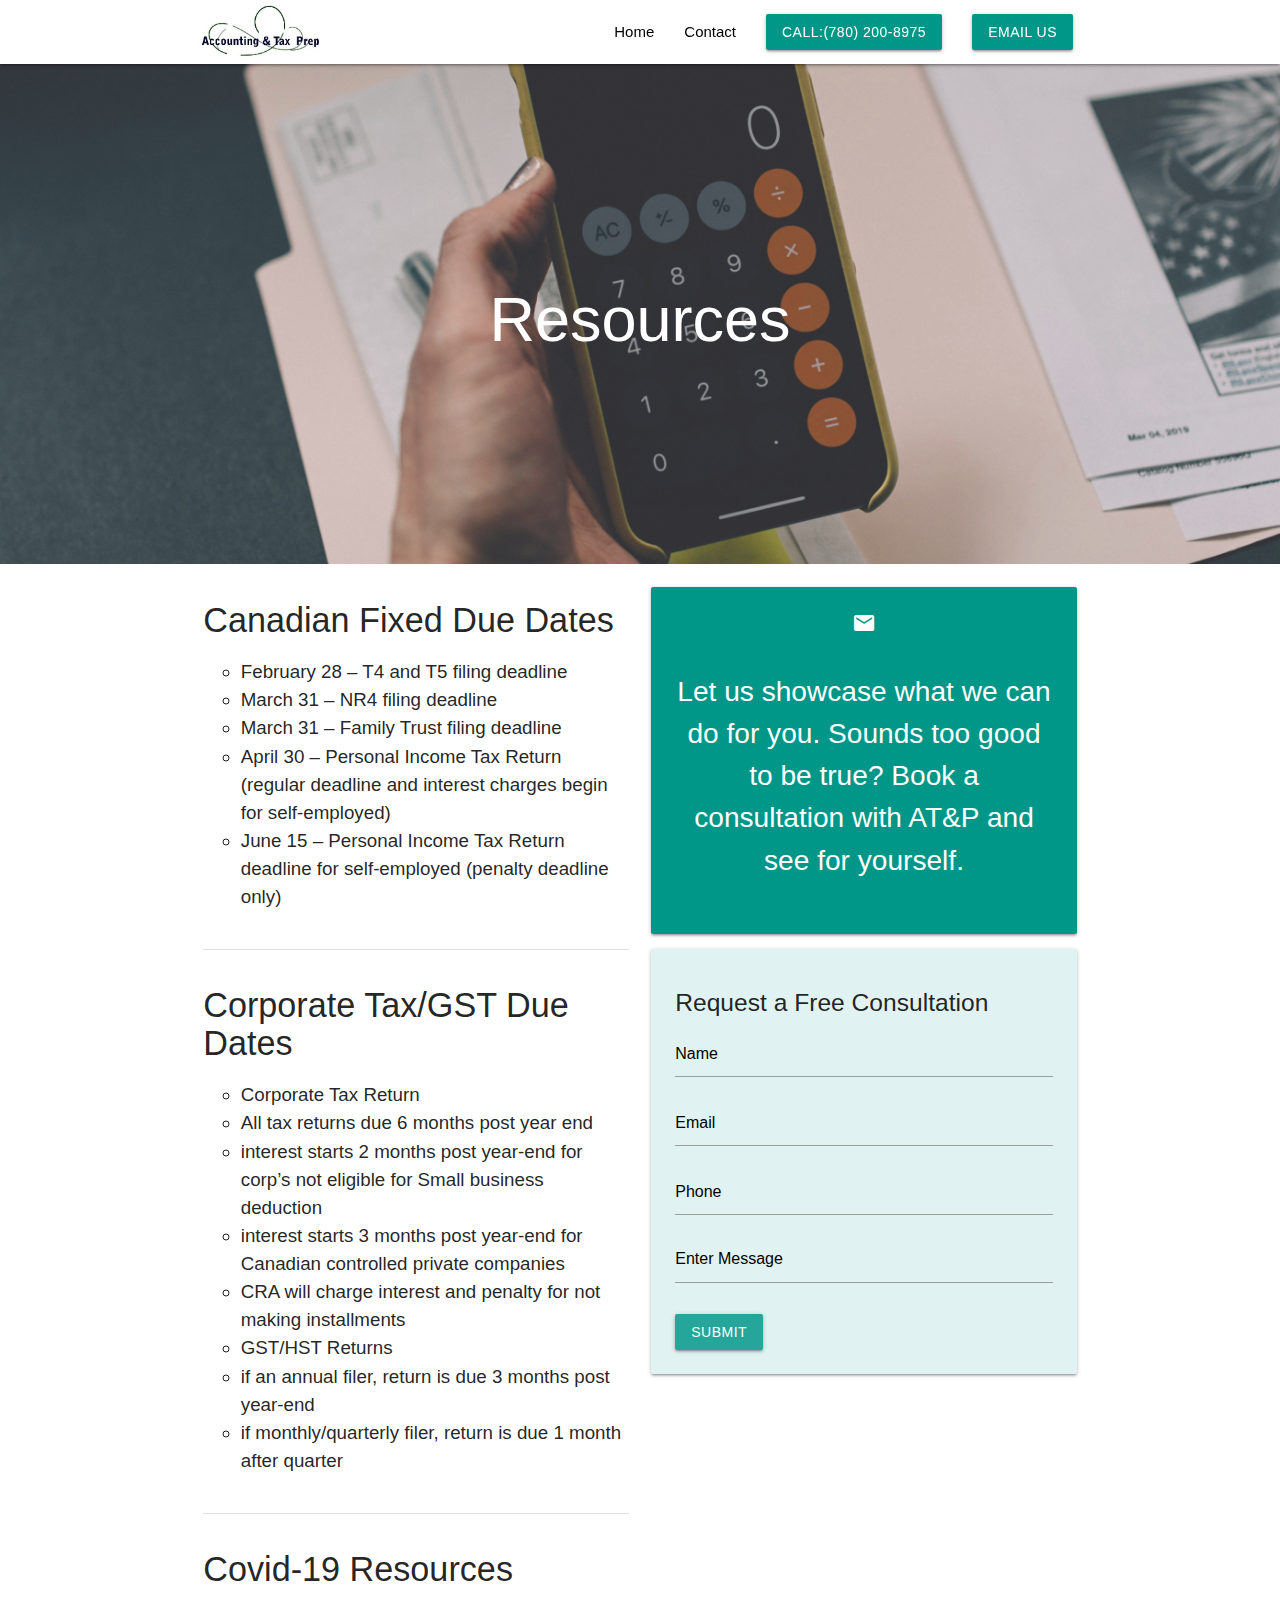
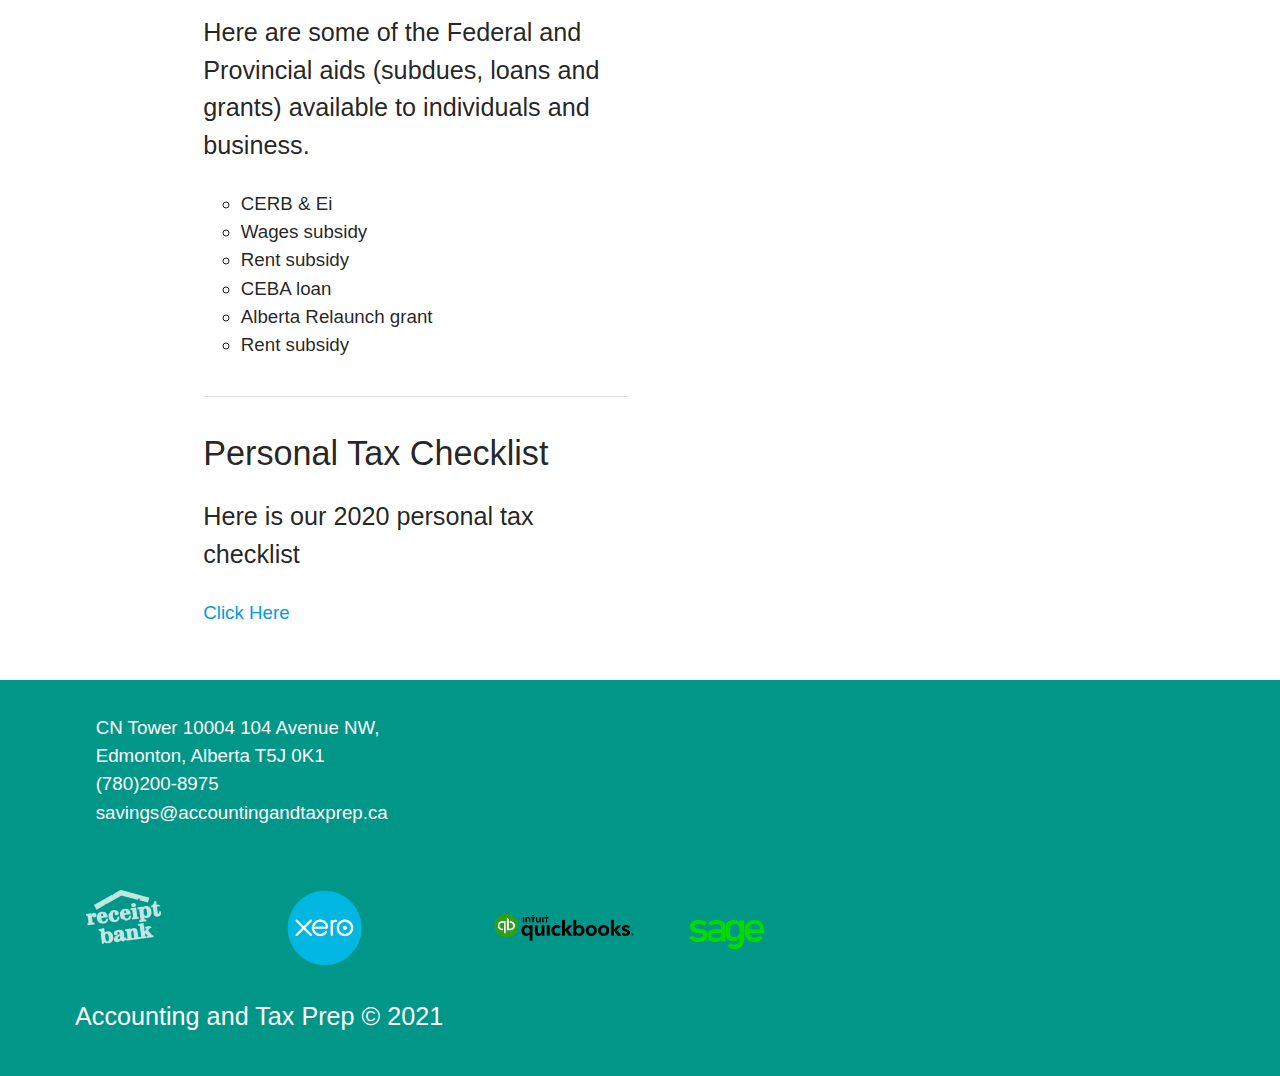
<file: resources.html>
<!DOCTYPE html>
<html>

<head>
  <!--Import Google Icon Font-->
  <link href="https://fonts.googleapis.com/icon?family=Material+Icons" rel="stylesheet">
  <!--Import materialize.css-->
  <link rel="stylesheet" href="https://cdnjs.cloudflare.com/ajax/libs/materialize/1.0.0/css/materialize.min.css">
  <link rel="stylesheet" href="css/main.css">
  <link rel="stylesheet" href="css/resources.css">

  <link
  rel="stylesheet"
  href="https://use.fontawesome.com/releases/v5.13.1/css/all.css"
  integrity="sha384-xxzQGERXS00kBmZW/6qxqJPyxW3UR0BPsL4c8ILaIWXva5kFi7TxkIIaMiKtqV1Q"
  crossorigin="anonymous"/>

  <!--Let browser know website is optimized for mobile-->
  <meta name="viewport" content="width=device-width, initial-scale=1.0"/>
  <title>Resources</title>
</head>

<body>
  <!-- Header -->
  <header class="main-header">
    <div class="navbar-fixed">
      <nav class="white">
        <div class="container">
          <div class="nav-wrapper">
            <a href="index.html" class="brand-logo nav-left"><img src="../img/accounting-tax-prep2.jpg" alt=""></a>
            <a href="#" class="sidenav-trigger" data-target="mobile-nav"><i class="material-icons black-text">menu</i>
            </a>

            <ul class="right hide-on-med-and-down nav-right">
              <li>
                <a href="index.html" class="black-text">Home</a>
              </li>
              <!-- <li>
                <a href="#" class="black-text">Services</a>
              </li>
              <li>
                <a href="#" class="black-text">About Us</a>
              </li>
              <li>
                <a href="#" class="black-text">Specialities</a>
              </li> -->
              <li>
                <a href="#contact-form" class="black-text">Contact</a>
              </li>
              <li>
                <a href="tel:780-200-8975" class="btn teal white-text waves-effect waves-light">Call:(780) 200-8975</a>
              </li>
              <li>
                <a href="mailto:savings@accountingandtaxprep.ca" class="btn teal white-text waves-effect waves-light">Email Us</a>
              </li>
            </ul>
          </div>
        </div>
      </div>
        <ul class="sidenav" id="mobile-nav">
          <h4 class="teal-text text-darken-1  center">Accounting & Tax Prep</h4>
          <li>
            <div class="divider"></div>
          </li>
          <li>
            <a href="index.html" class="black-text"><i class="fa fa-home grey-text text-darken-4"></i> Home</a>
          </li>
          <li>
            <!-- <a href="#" class="black-text"><i class="fa fa-cog grey-text text-darken-4"></i>Services</a>
          </li>
          <li>
            <a href="#" class="black-text"><i class="fa fa-cog grey-text text-darken-4"></i>About Us</a>
          </li>
          <li>
            <a href="#" class="black-text"><i class="fa fa-cog grey-text text-darken-4"></i>Specialities</a>
          </li> -->
          <li>
            <a href="#contact-form" class="black-text"><i class="fa fa-users grey-text text-darken-4"></i>Contact</a>
          </li>
          <li>
            <div class="divider"></div>
          </li>
          <li>
            <a href="tel:780-200-8975" class="btn teal white-text waves-effect waves-light">Call:(780) 200-8975</a>
          </li>
          <li>
            <a href="mailto:savings@accountingandtaxprep.ca" class="btn teal white-text waves-effect waves-light">Email Us</a>
          </li>

        </ul>

      </nav>
    <!-- Showcase -->
    <div class="showcase resource-container hide-on-med-and-down">
      <!-- <div class="primary-overlay"></div> -->
      <div class="row">
        <div class="col s12 m10 offset-m1 center">
            <h1 class="center">Resources</h1>
        </div>
      </div>
    </div>
  </header>

  <!-- Section: Signup -->
  <section class="section section-resource-info">
    <div class="container">
      <h1 class="hide-on-large-only center">Resources</h1>
      <div class="divider hide-on-large-only"></div>
      <div class="row">
        <div class="col s12 m6 per-info">
          <h4 class="bold">Canadian Fixed Due Dates</h4>
          <ul>
            <li>February 28 – T4 and T5 filing deadline</li>
            <li>March 31 – NR4 filing deadline</li>
            <li>March 31 – Family Trust filing deadline</li>
            <li>April 30 – Personal Income Tax Return (regular deadline and interest charges begin for self-employed)</li>
            <li>June 15 – Personal Income Tax Return deadline for self-employed (penalty deadline only)</li>
          </ul>

          <div class="divider"></div>

          <h4 class="bold">Corporate Tax/GST Due Dates</h4>
          <ul>
            <li class="bold">Corporate Tax Return </li>
            <ul>
              <li>All tax returns due 6 months post year end</li>
              <li>interest starts 2 months post year-end for corp’s not eligible for Small business deduction</li>
              <li>interest starts 3 months post year-end for Canadian controlled private companies</li>
              <li>CRA will charge interest and penalty for not making installments</li>
            </ul>
            <li class="bold">GST/HST Returns</li>
            <ul>
              <li>if an annual filer, return is due 3 months post year-end</li>
              <li>if monthly/quarterly filer, return is due 1 month after quarter</li>
            </ul>
          </ul>

          <div class="divider"></div>

          <h4 class="bold">Covid-19 Resources</h4>
          <p class="flow-text">Here are some of the Federal and Provincial aids (subdues, loans and grants) available to individuals and business.</p>
          <ul>
            <li>CERB & Ei</li>
            <li>Wages subsidy </li>
            <li>Rent subsidy</li>
            <li>CEBA loan</li>
            <li>Alberta Relaunch grant</li>
            <li>Rent subsidy</li>
          </ul>

          <div class="divider"></div>

          <h4 class="bold">Personal Tax Checklist</h4>
          <p class="flow-text">Here is our 2020 personal tax checklist<a href="https://drive.google.com/file/d/1PXB2c5orred5KVSEjNCR0GZjuFlHZlb7/view?usp=sharing"><p class="blue-text">Click Here</p></a> </p>
        </div>
        <div class="col s12 m6 offset-1">
          <div class="card-panel teal white-text center consultation-text">
            <i class="material-icons">email</i>
            <!-- <h5>Contact Us For A Free Consultation</h5> -->
            <p>Let us showcase what we can do for you. Sounds too good to be true? Book a consultation with AT&P and see for yourself.</p>
          </div>

          <div  class="card-panel teal lighten-5 scrollspy" id="contact-form">
            <form action="https://formspree.io/f/xknkgazr" method="POST">
              <h5>Request a Free Consultation</h5>
              <div class="input-field">
                <input name="name" type="text" placeholder="Name" id=
                "name" required="" aria-required="true">
              </div>
              <div class="input-field">
                <input name="_replyto" type="email" placeholder="Email" id=
                "name" required="" aria-required="true">
              </div>
              <div class="input-field">
                <input name="phone" type="text" placeholder="Phone" id=
                "name" required="" aria-required="true">
              </div>
              <div class="input-field">
                <textarea name="message" class="materialize-textarea" placeholder="Enter Message" required="" aria-required="true"></textarea>
              </div>
              <input type="submit" value="submit" class="btn teal-btn">
            </form>
          </div>
        </div>
      </div>
    </div>
  </section>

  <!-- Footer -->
  <!-- Footer -->
  <footer class="section teal white-text left-align">
    <div class="row footer-address">
      <div class="col s11 m11">
        <ul class="left-align">
          <li>
            <i class="fas fa-map-marker white-text small-i"></i>CN Tower 10004 104 Avenue NW,
          </li>
          <li>
            <i class="fas fa-map-marker white-text small-i hidden-i"></i>Edmonton, Alberta T5J 0K1
          </li>

          <li>
            <a href="tel:780-200-8975" class="white-text"><i class="fas fa-phone-alt small-i"></i>(780)200-8975</a>
          </li>

          <li>
            <a href="mailto:savings@accountingandtaxprep.ca" class="white-text"><i class="fas fa-envelope small-i"></i>savings@accountingandtaxprep.ca</a>
          </li>
        </ul>  
      </div>
    </div>
      
      <div class="row all-footer-logos">
        <div class="col s6 m2">
          <div class="logo-1 footer-logo">
            <img src="/img/receipt-bank-logo.png" alt="">
          </div>
        </div>
        <div class="col s6 m2">
          <div class="logo-2 footer-logo">
            <img src="/img/xero-logo.png" alt="">
          </div>
        </div>
        <div class="col s6 m2">
          <div class="logo-3 footer-logo">
            <img src="/img/Intuit_QuickBooks_logo.png" alt="">
          </div>
        </div>
        <div class="col s6 m2">
          <div class="logo-4 footer-logo">
            <img src="/img/sage-logo svg.svg" alt="">
          </div>
        </div>
        
      </div>
    <p class="flow-text">Accounting and Tax Prep &copy 2021 </p>
  </footer>

  <!--JavaScript at end of body for optimized loading-->
  <script src="https://cdnjs.cloudflare.com/ajax/libs/materialize/1.0.0/js/materialize.min.js"></script>
  <script>
    //sidenav
      const sideNav = document.querySelector('.sidenav');
      M.Sidenav.init(sideNav, {});

    // Scrollspy
    const ss = document.querySelectorAll('.scrollspy');
    M.ScrollSpy.init(ss, {});

    

  </script>
</body>

</html>
</file>
<file: css/main.css>
.primary-overlay {
  background:rgba(0, 0, 0, 0.4);
  position: absolute;
  top: 0;
  left: 0;
  width: 100%;
  height: 100%;
  overflow: hidden;

}
input::-webkit-input-placeholder {
  color: #000 !important;
  }
   
input:-moz-placeholder { /* Firefox 18- */
  color: #000 !important;  
}
   
input::-moz-placeholder {  /* Firefox 19+ */
  color: #000 !important;  
}

input:-ms-input-placeholder {  
  color: #000 !important;  
}
textarea::-webkit-input-placeholder {
  color: #000 !important;
}
  
textarea:-moz-placeholder { /* Firefox 18- */
  color: #000 !important;  
}
  
textarea::-moz-placeholder {  /* Firefox 19+ */
  color: #000 !important;  
}
  
textarea:-ms-input-placeholder {  
  color: #000 !important;  
}
.slider img {
  opacity: 0.4;
}

.btn:hover:before, .green-btn:hover:before{
  opacity:1;
}

.btn:before, .green-btn:before{
    content: '';
    opacity: 0;
    background-color: rgba(77, 182, 172, 1);
    /* background-color: rgba(76, 175, 80, 1); */
    position: absolute;
    width: 100%;
    height: 100%;
    left: 0;
    top: 0;
    transition: opacity .2s;
    z-index: -1;
}
nav {
  background-color: #fff;
  z-index: 1000;
}
.main-consult {
  margin-top: 2em;
}

.brand-logo img {
  height: 64px;
}

.active-link {
  color: #D847F1;
  font-weight: bold;
}

.showcase.container {
  z-index: 100;
  padding-top: 100px;
  
}

.section-about .fas {
  background-color: #fff;
  padding: 20px;
  border-radius: 50%;

}

/* .section-about {
  background: url(../img/showcase.jpeg);
  background-size: cover;
  background-position: center;
  min-height: 500px;
  max-width: 100vw;
  color: #fff;
  opacity: 0.9;
  z-index: 1;
} */
.section-about {
  margin-bottom: 0;
  overflow: auto;
}

.section-about .fas, .section-specialities .fas{
  color: #00bfa5 !important;
}

.section-specialities .fas{
  border-radius: 50%;
  padding: 15px;
  border: 2px solid #00bfa5;
}

.section-specialities h4 {
  font-style: bold !important;
  color: #00796b !important;

}
.section-about h3 {
  color: #130B47;
}

.section-lead {
  font-style: italic;
  margin-top:0;
  padding-top: 0;
  overflow: auto;
  padding:0;
  margin: 0;
}

.section-lead h5 {
  margin-top: 2em;

}

.section-lead .btn {
  border: 1px solid #fff;
  margin-bottom: 2em;
  font-style: normal;
}



.section-testimonials {
  padding: 0.5em 0;
}

.carousel .indicators .indicator-item {
  height: 10px !important;
  width: 10px !important;
  background-color: rgba(238, 225, 237, 0.5) !important;
}


.carousel .indicators .indicator-item.active {
  background-color: rgb(178, 223, 219) !important;
}

.contact-info {
  background-color: #e8f5e9 !important;
}
.contact-header {
  font-weight: bold;
}

.carousel p {
  font-size: 1.5em !important;
}

.carousel{
  padding-bottom: 2em !important;
}
.section-specialities {
  padding: 0;
  margin: 0;
}
footer {
  padding-left: 5em;
}
footer .small-i {
  margin-right: 0.5em;
}

footer .hidden-i {
  visibility: hidden;
}

.footer-logo img{
  width: 75px;
  height: auto;
}

.logo-3 img {
  width: 150px;
  height: auto;
  margin-top: 1em;
}

.logo-4 {
  margin-top: 2em;
}

.all-footer-logos {
  margin-top: 3em;
}

.footer-address {
  font-size: 1.25em;
}

@media(min-width: 993px) and (max-width: 1249px){
  .nav-left {
    position: fixed !important;
    left: 30px !important;
  }
  .nav-right  {
    position: fixed !important;
    right: 30px !important;
  
  }
}

@media(max-width: 601px) {
  .brand-logo img {
    height: 55px;
  }
  .carousel p {
    font-size: 1.2em !important;
  }
  footer {
    padding-left: 2.5em;
  }
  .footer-address {
    font-size: 1em;
  }
}

@media(max-width: 375px) {
  body {
    font-size: 13px !important;
  }

  .section-specialities h1 {
    font-size: 4em !important;
  }
}


@media(max-width: 300px) {
  body {
    font-size: 10px !important;
  }

  .section-specialities h1 {
    font-size: 4.5em !important;
  }

  footer {
    padding-left: 0;
  }
}
</file>
<file: css/business.css>
body {
  font-size: 1.25em;
}

.business-container {
  background: url(../img/business.jpg);
  background-size: cover;
  background-position: bottom;
  min-height: 500px;
  max-width: 100vw;
  color: #fff;
  opacity: 0.95;
  z-index: 1;
}

.business-container h1 {
  z-index: 10000;
  margin-top: 3.5em;
}

.section-business-info li {
  list-style-type: circle !important;
  margin-left: 2em;
}

.divider {
  margin: 2em 0;
}
.bold{
  font-style: bold !important;
}

footer {
  font-size: 0.8em;
}
</file>
<file: css/personal.css>
body {
  font-size: 1.25em;
}

.personal-container {
  background: url(../img/personal-tax.jpeg);
  background-size: cover;
  background-position: center;
  min-height: 500px;
  max-width: 100vw;
  color: #fff;
  opacity: 0.8;
  z-index: 1;
}

.personal-container h1 {
  z-index: 10000;
  margin-top: 3.5em;
  opacity: 1 !important;
}

.section-personal-info li {
  list-style-type: circle !important;
  margin-left: 2em;
}

.divider {
  margin: 2em 0;
}
.bold{
  font-style: bold !important;
}

.consultation-text p{
  font-size: 1.5em;
}

footer {
  font-size: 0.8em;
}
</file>
<file: css/resources.css>
body {
  font-size: 1.25em;
}

.resource-container {
  background: url(../img/resources.jpg);
  background-size: cover;
  background-position: center;
  min-height: 500px;
  max-width: 100vw;
  color: #fff;
  opacity: 0.8;
  z-index: 1;
}

.resource-container h1 {
  z-index: 10000;
  margin-top: 3.5em;
  opacity: 1 !important;
}

.section-resource-info li {
  list-style-type: circle !important;
  margin-left: 2em;
}

.divider {
  margin: 2em 0;
}
.bold{
  font-style: bold !important;
}

.consultation-text p{
  font-size: 1.5em;
}

footer {
  font-size: 0.8em;
}
</file>
